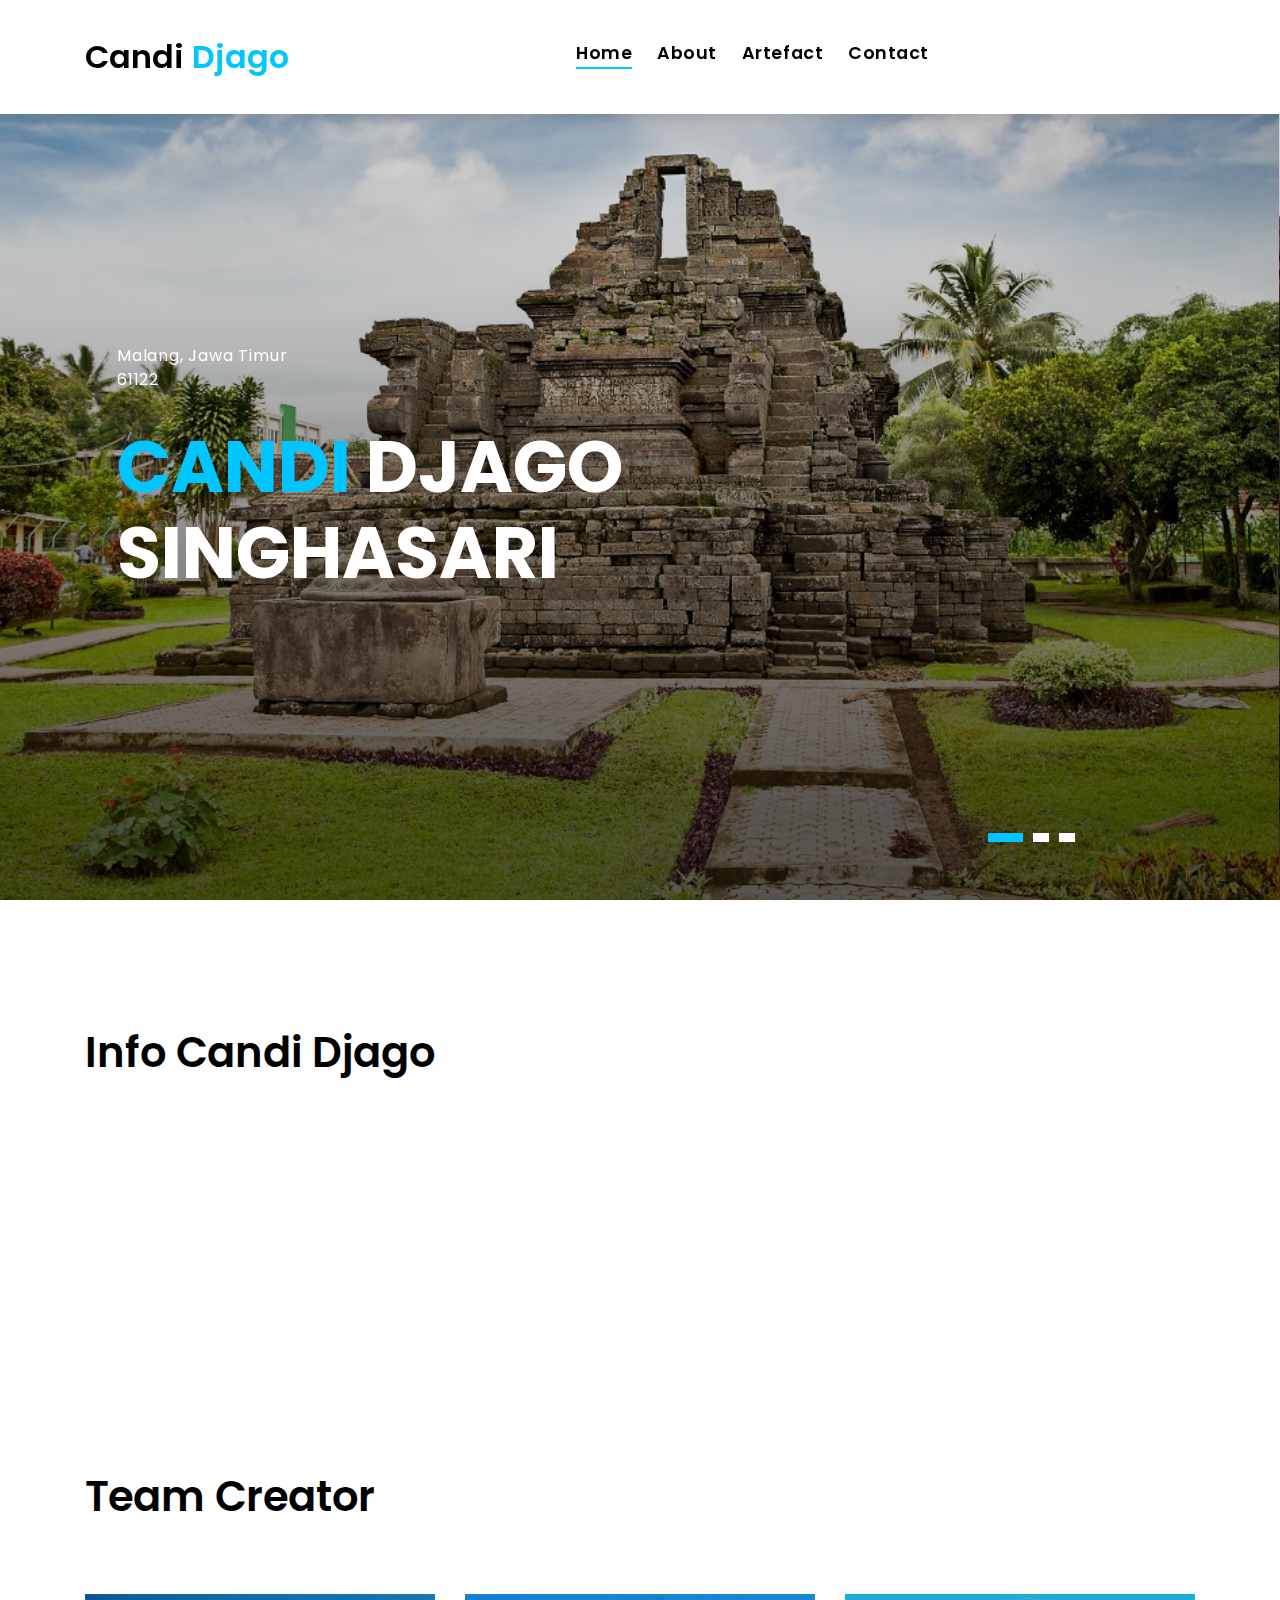
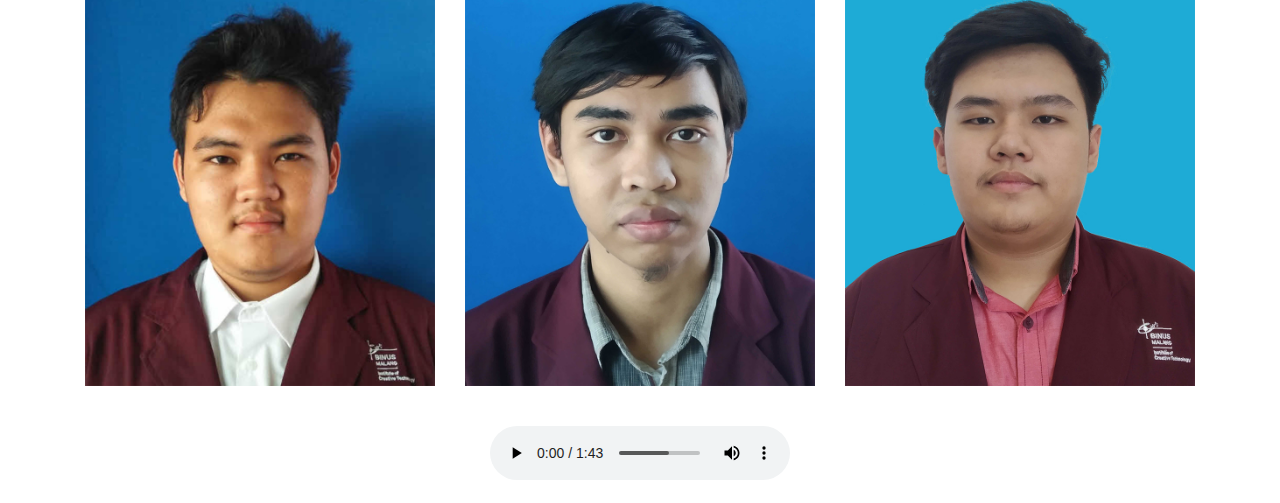
<file: index.html>
<!DOCTYPE html>
<html lang="en">
<head>
  <meta charset="utf-8">
  <title>Candi Djago</title>
  <meta content="width=device-width, initial-scale=1.0" name="viewport">
  <meta content="" name="keywords">
  <meta content="" name="description">

  <!-- Icon Candi -->
  <link href="img/icon2.png" rel="icon2">
  <link href="img/icon.png" rel="icon">

  <!-- Google Fonts -->
  <link href="https://fonts.googleapis.com/css?family=Poppins:300,400,500,600,700" rel="stylesheet">

  <!-- Bootstrap CSS File -->
  <link href="lib/bootstrap/css/bootstrap.min.css" rel="stylesheet">

  <!-- Libraries CSS Files -->
  <link href="lib/font-awesome/css/font-awesome.min.css" rel="stylesheet">
  <link href="lib/animate/animate.min.css" rel="stylesheet">
  <link href="lib/ionicons/css/ionicons.min.css" rel="stylesheet">
  <link href="lib/owlcarousel/assets/owl.carousel.min.css" rel="stylesheet">

  <!-- Efek CSS -->
  <link href="css/style.css" rel="stylesheet">
</head>

<body>

  <div class="click-closed"></div>

  <!--/ Menu /-->
  <nav class="navbar navbar-default navbar-trans navbar-expand-lg fixed-top">
    <div class="container">
      <button class="navbar-toggler collapsed" type="button" data-toggle="collapse" data-target="#navbarDefault"
        aria-controls="navbarDefault" aria-expanded="false" aria-label="Toggle navigation">
        <span></span>
        <span></span>
        <span></span>
      </button>
      <a class="navbar-brand text-brand" href="index.html">Candi<span class="color-b"> Djago</span></a>
      <div class="navbar-collapse collapse justify-content-center" id="navbarDefault">
        <ul class="navbar-nav">
          <li class="nav-item">
            <a class="nav-link active" href="index.html">Home</a>
          </li>
          <li class="nav-item">
            <a class="nav-link" href="about.html">About</a>
          </li>
          <li class="nav-item">
            <a class="nav-link" href="artefact.html">Artefact</a>
          </li>
          <li class="nav-item">
            <a class="nav-link" href="contact.html">Contact</a>
          </li>
        </ul>
      </div>
    </div>
  </nav>
  <!--/ Menu /-->

  <!--/ Home /-->
  <div class="intro intro-carousel">
    <div id="carousel" class="owl-carousel owl-theme">
      <div class="carousel-item-a intro-item bg-image" style="background-image: url(img/djago.jpg)">
        <div class="overlay overlay-a"></div>
        <div class="intro-content display-table">
          <div class="table-cell">
            <div class="container">
              <div class="row">
                <div class="col-lg-8">
                  <div class="intro-body">
                    <p class="intro-title-top">Malang, Jawa Timur
                      <br> 61122</p>
                    <h1 class="intro-title mb-4">
                      <span class="color-b"> Candi</span> Djago
                      <br> Singhasari</h1>
                    </p>
                  </div>
                </div>
              </div>
            </div>
          </div>
        </div>
      </div>
      <div class="carousel-item-a intro-item bg-image" style="background-image: url(img/jago1.jpg)">
        <div class="overlay overlay-a"></div>
        <div class="intro-content display-table">
          <div class="table-cell">
            <div class="container">
              <div class="row">
                <div class="col-lg-8">
                  <div class="intro-body">
                    <p class="intro-title-top">Malang, Jawa Timur
                      <br> 61122</p>
                    <h1 class="intro-title mb-4">
                      <span class="color-b">Candi </span> Djago
                      <br> Singhasari</h1>
                  </div>
                </div>
              </div>
            </div>
          </div>
        </div>
      </div>
      <div class="carousel-item-a intro-item bg-image" style="background-image: url(img/jago2.jpg)">
        <div class="overlay overlay-a"></div>
        <div class="intro-content display-table">
          <div class="table-cell">
            <div class="container">
              <div class="row">
                <div class="col-lg-8">
                  <div class="intro-body">
                    <p class="intro-title-top">Malang, Jawa Timur
                      <br> 61122</p>
                    <h1 class="intro-title mb-4">
                      <span class="color-b">candi </span> djago
                      <br> Singhasari</h1>
                  </div>
                </div>
              </div>
            </div>
          </div>
        </div>
      </div>
    </div>
  </div>
  <!--/ Home /-->

  <!--/ Info /-->
  <section class="section-services section-t8">
    <div class="container">
      <div class="row">
        <div class="col-md-12">
          <div class="title-wrap d-flex justify-content-between">
            <div class="title-box">
              <h2 class="title-a">Info Candi Djago</h2>
              
            </div>
          </div>
        </div>
      </div>
      <div class="row">
        <div class="col-md-4">
          <div class="card-box-c foo">
            <div class="card-header-c d-flex">
              <div class="card-box-ico">
                <span class="fa fa-clock-o"></span>
              </div>
              <div class="card-title-c align-self-center">
                <h2 class="title-c">Jam Buka</h2>
              </div>
            </div>
            <div class="card-body-c">
              <p class="content-c">
                Buka dari jam 10.00 - 17.00 WIB.
              </p>
            </div>
            <div class="card-footer-c">
            </div>
          </div>
        </div>
        <div class="col-md-4">
          <div class="card-box-c foo">
            <div class="card-header-c d-flex">
              <div class="card-box-ico">
                <span class="fa fa-usd"></span>
              </div>
              <div class="card-title-c align-self-center">
                <h2 class="title-c">Tiket Masuk</h2>
              </div>
            </div>
            <div class="card-body-c">
              <p class="content-c">
                Harga tiket masuk sekitar 10.000,-/orang
              </p>
            </div>
            <div class="card-footer-c">
            </div>
          </div>
        </div>
        <div class="col-md-4">
          <div class="card-box-c foo">
            <div class="card-header-c d-flex">
              <div class="card-box-ico">
                <span class="fa fa-map-o"></span>
              </div>
              <div class="card-title-c align-self-center">
                <h2 class="title-c" ><a href="contact.html">Lokasi</h2></a>
              </div>
            </div>
            <div class="card-body-c">
              <p class="content-c">
                 Silahkan klik "Lokasi", untuk mengetahui Lokasi Candi Djago secara akurat.
              </p>
            </div>
            <div class="card-footer-c">
            </div>
          </div>
        </div>
      </div>
    </div>
  </section>
  <!--/ Info /-->

  <!--/ Kelompok /-->
  <section class="section-agents section-t8">
    <div class="container">
      <div class="row">
        <div class="col-md-12">
          <div class="title-wrap d-flex justify-content-between">
            <div class="title-box">
              <h2 class="title-a">Team Creator</h2>
            </div>
          </div>
        </div>
      </div>
      <div class="row">
        <div class="col-md-4">
          <div class="card-box-d">
            <div class="card-img-d">
              <img src="img/joshua.jpg" alt="" class="img-d img-fluid">
            </div>
            <div class="card-overlay card-overlay-hover">
              <div class="card-header-d">
                <div class="card-title-d align-self-center">
                  <h3 class="title-d">
                    <a class="link-two">Joshua Sabas
                      <br> Nirwana</a>
                  </h3>
                </div>
              </div>
              <div class="card-body-d">
                <p class="content-d color-text-a">
                  Omae wa mou shinjiru... NANI!!??.
                </p>
                <div class="info-agents color-a">
                  <p>
                    <strong>Phone: </strong> +6282331049804</p>
                  <p>
                    <strong>Email: </strong> joshua.nirwana@binus.ac.id</p>
                </div>
              </div>
              <div class="card-footer-d">
                <div class="socials-footer d-flex justify-content-center">
                  <ul class="list-inline">
                    <li class="list-inline-item">
                      <a href="https://www.instagram.com/oshua_zeeoon/?hl=id" class="link-one">
                        <i class="fa fa-instagram" aria-hidden="true"></i>
                      </a>
                    </li>
                  </ul>
                </div>
              </div>
            </div>
          </div>
        </div>
        <div class="col-md-4">
          <div class="card-box-d">
            <div class="card-img-d">
              <img src="img/wibrian.jpg" alt="" class="img-d img-fluid">
            </div>
            <div class="card-overlay card-overlay-hover">
              <div class="card-header-d">
                <div class="card-title-d align-self-center">
                  <h3 class="title-d">
                    <a class="link-two">Wibrian Alfathan
                      <br> </a>
                  </h3>
                </div>
              </div>
              <div class="card-body-d">
                <p class="content-d color-text-a">
                  Jadi Wibu Sejak 2K13.
                </p>
                <div class="info-agents color-a">
                  <p>
                    <strong>Phone: </strong> +6282291995553</p>
                  <p>
                    <strong>Email: </strong> wibrian.alfathan@binus.ac.id</p>
                </div>
              </div>
              <div class="card-footer-d">
                <div class="socials-footer d-flex justify-content-center">
                  <ul class="list-inline">
                    <li class="list-inline-item">
                      <a href="https://www.instagram.com/wibrian/" class="link-one">
                        <i class="fa fa-instagram" aria-hidden="true"></i>
                      </a>
                    </li>
                  </ul>
                </div>
              </div>
            </div>
          </div>
        </div>
        <div class="col-md-4">
          <div class="card-box-d">
            <div class="card-img-d">
              <img src="img/erlan.jpg" alt="" class="img-d img-fluid">
            </div>
            <div class="card-overlay card-overlay-hover">
              <div class="card-header-d">
                <div class="card-title-d align-self-center">
                  <h3 class="title-d">
                    <a class="link-two">Erlan Loanel
                      <br> </a>
                  </h3>
                </div>
              </div>
              <div class="card-body-d">
                <p class="content-d color-text-a">
                  Calm aja...
                </p>
                <div class="info-agents color-a">
                  <p>
                    <strong>Phone: </strong> +6282299214745</p>
                  <p>
                    <strong>Email: </strong> erlan.loanel@binus.ac.id</p>
                </div>
              </div>
              <div class="card-footer-d">
                <div class="socials-footer d-flex justify-content-center">
                  <ul class="list-inline">
                    <li class="list-inline-item">
                      <a href="https://www.instagram.com/eloanel14/?hl=id" class="link-one">
                        <i class="fa fa-instagram" aria-hidden="true"></i>
                      </a>
                    </li>
                  </ul>
                </div>
              </div>
            </div>
          </div>
        </div>
      </div>
    </div>
    <p style="color: white; text-align: center;" >
      <br><center><audio src="song/Home.mp3" controls autoplay loop ></audio></center>
    </p>
  </section>
  <!--/ Kelompok /-->

  <a href="#" class="back-to-top"><i class="fa fa-chevron-up"></i></a>
  <div id="preloader"></div>

  <!-- JavaScript Libraries -->
  <script src="lib/jquery/jquery.min.js"></script>
  <script src="lib/jquery/jquery-migrate.min.js"></script>
  <script src="lib/popper/popper.min.js"></script>
  <script src="lib/bootstrap/js/bootstrap.min.js"></script>
  <script src="lib/easing/easing.min.js"></script>
  <script src="lib/owlcarousel/owl.carousel.min.js"></script>
  <script src="lib/scrollreveal/scrollreveal.min.js"></script>
  <!-- Contact Form JavaScript File -->
  <script src="contactform/contactform.js"></script>

  <!-- Template Main Javascript File -->
  <script src="js/main.js"></script>

</body>
</html>
</file>
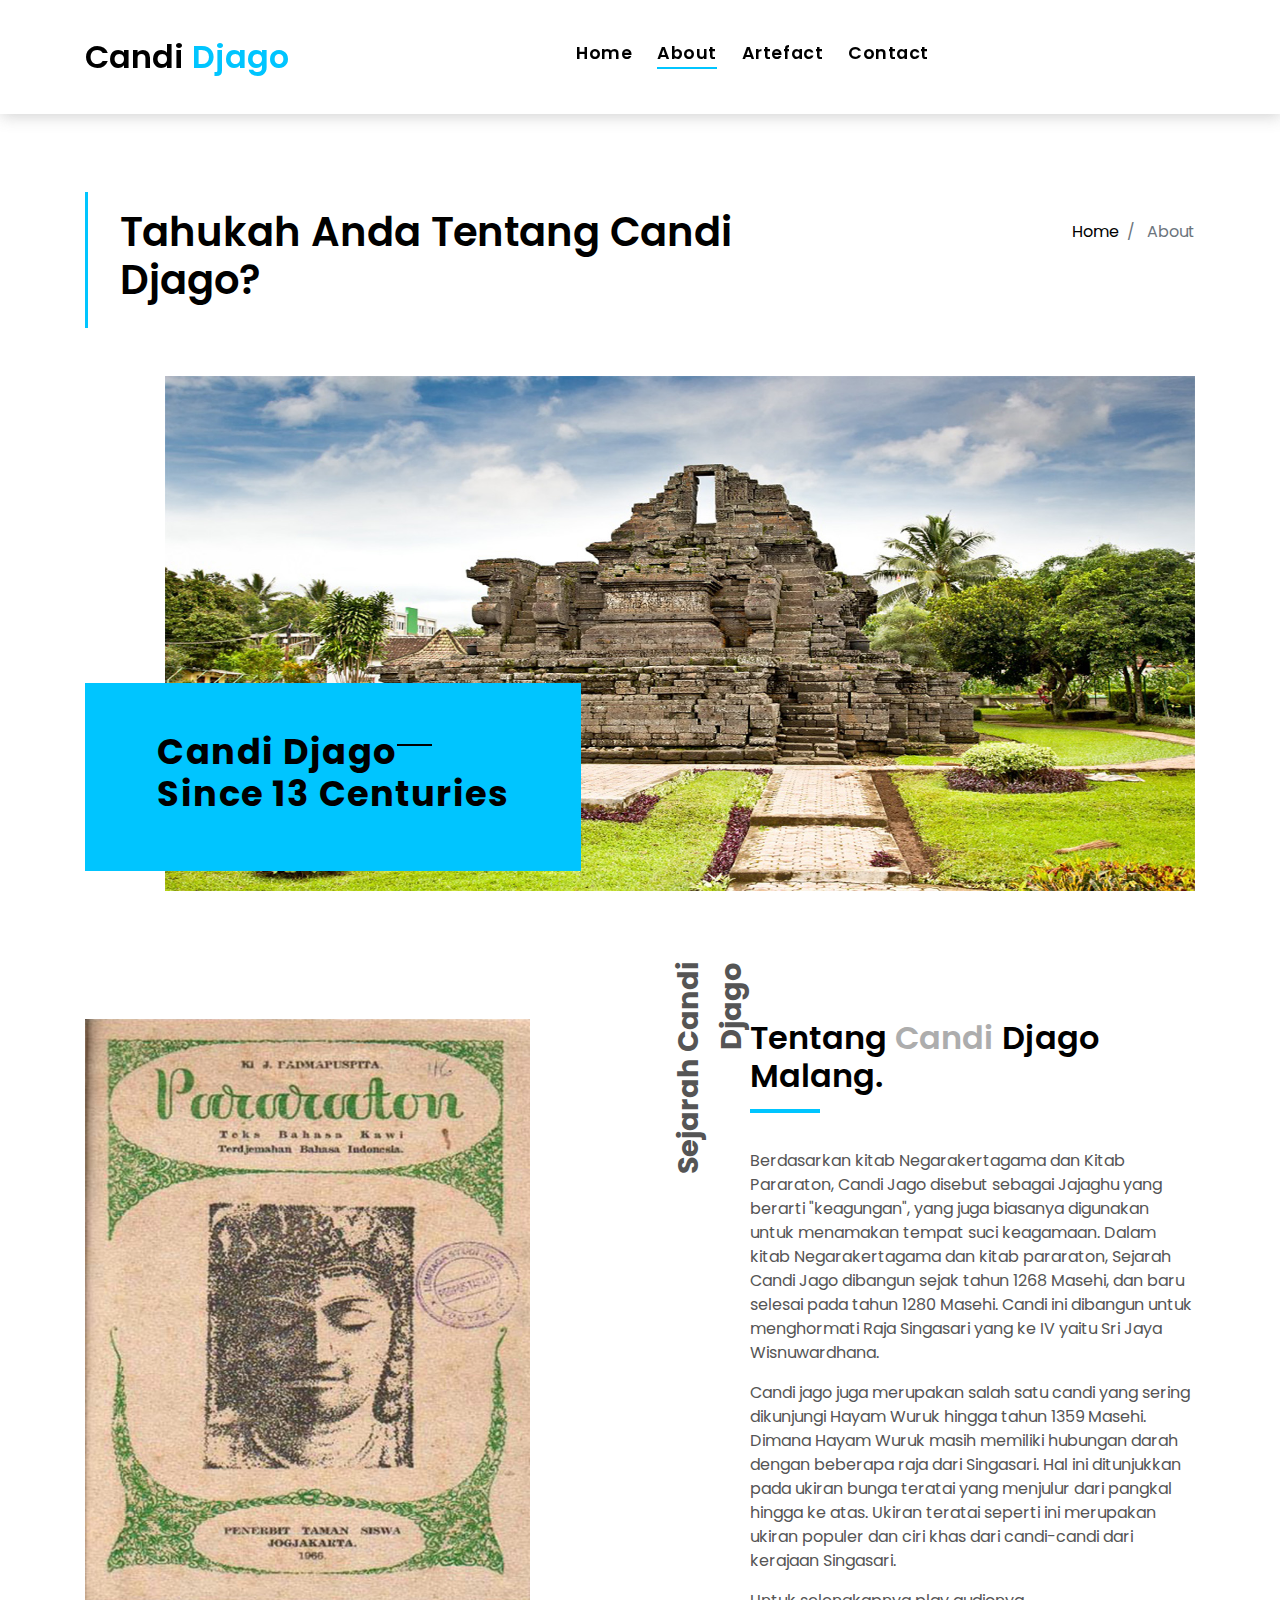
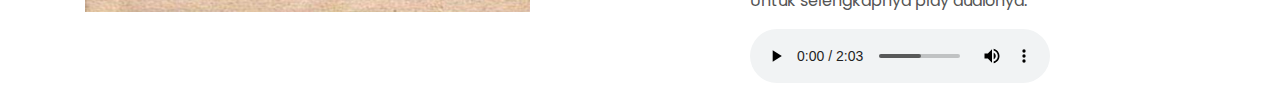
<file: about.html>
<!DOCTYPE html>
<html lang="en">
<head>
  <meta charset="utf-8">
  <title>Candi Djago</title>
  <meta content="width=device-width, initial-scale=1.0" name="viewport">
  <meta content="" name="keywords">
  <meta content="" name="description">

  <!-- Icon Candi -->
  <link href="img/icon2.png" rel="icon2">
  <link href="img/icon.png" rel="icon">

  <!-- Google Fonts -->
  <link href="https://fonts.googleapis.com/css?family=Poppins:300,400,500,600,700" rel="stylesheet">

  <!-- Bootstrap CSS File -->
  <link href="lib/bootstrap/css/bootstrap.min.css" rel="stylesheet">

  <!-- Libraries CSS Files -->
  <link href="lib/font-awesome/css/font-awesome.min.css" rel="stylesheet">
  <link href="lib/animate/animate.min.css" rel="stylesheet">
  <link href="lib/ionicons/css/ionicons.min.css" rel="stylesheet">
  <link href="lib/owlcarousel/assets/owl.carousel.min.css" rel="stylesheet">

  <!-- Efek CSS -->
  <link href="css/style.css" rel="stylesheet">
</head>

<body>

  <div class="click-closed"></div>

  <!--/ Menu /-->
  <nav class="navbar navbar-default navbar-trans navbar-expand-lg fixed-top">
    <div class="container">
      <button class="navbar-toggler collapsed" type="button" data-toggle="collapse" data-target="#navbarDefault"
        aria-controls="navbarDefault" aria-expanded="false" aria-label="Toggle navigation">
        <span></span>
        <span></span>
        <span></span>
      </button>
      <a class="navbar-brand text-brand" href="index.html">Candi<span class="color-b"> Djago</span></a>
      <div class="navbar-collapse collapse justify-content-center" id="navbarDefault">
        <ul class="navbar-nav">
          <li class="nav-item">
            <a class="nav-link" href="index.html">Home</a>
          </li>
          <li class="nav-item">
            <a class="nav-link active" href="about.html">About</a>
          </li>
          <li class="nav-item">
            <a class="nav-link" href="artefact.html">Artefact</a>
          </li>
          <li class="nav-item">
            <a class="nav-link" href="contact.html">Contact</a>
          </li>
        </ul>
      </div>


    </div>
  </nav>
  <!--/ Menu /-->

  <!--/ Judul /-->
  <section class="intro-single">
    <div class="container">
      <div class="row">
        <div class="col-md-12 col-lg-8">
          <div class="title-single-box">
            <h1 class="title-single">Tahukah Anda Tentang Candi Djago?</h1>
          </div>
        </div>
        <div class="col-md-12 col-lg-4">
          <nav aria-label="breadcrumb" class="breadcrumb-box d-flex justify-content-lg-end">
            <ol class="breadcrumb">
              <li class="breadcrumb-item">
                <a href="#">Home</a>
              </li>
              <li class="breadcrumb-item active" aria-current="page">
                About
              </li>
            </ol>
          </nav>
        </div>
      </div>
    </div>
  </section>
  <!--/ Judul /-->

  <!--/ About /-->
  <section class="section-about">
    <div class="container">
      <div class="row">
        <div class="col-sm-12">
          <div class="about-img-box">
            <img src="img/cdjago.jpg" alt="" class="img-fluid">
          </div>
          <div class="sinse-box">
            <h3 class="sinse-title">Candi Djago
              <span></span>
              <br> Since 13 Centuries</h3>
          </div>
        </div>
        <div class="col-md-12 section-t8">
          <div class="row">
            <div class="col-md-6 col-lg-5">
              <img src="img/parara.jpg" alt="" class="img-fluid">
            </div>
            <div class="col-lg-2  d-none d-lg-block">
              <div class="title-vertical d-flex justify-content-start">
                <span>Sejarah Candi Djago</span>
              </div>
            </div>
            <div class="col-md-6 col-lg-5 section-md-t3">
              <div class="title-box-d">
                <h3 class="title-d">Tentang
                  <span class="color-d">Candi</span> Djago
                  <br> Malang.</h3>
              </div>
              <p class="color-text-a">
                Berdasarkan kitab Negarakertagama dan Kitab Pararaton, Candi Jago disebut sebagai Jajaghu yang berarti "keagungan", yang juga biasanya digunakan untuk menamakan tempat suci keagamaan. Dalam kitab Negarakertagama dan kitab pararaton, Sejarah Candi Jago dibangun sejak tahun 1268 Masehi, dan baru selesai pada tahun 1280 Masehi. Candi ini dibangun untuk menghormati Raja Singasari yang ke IV yaitu Sri Jaya Wisnuwardhana.
              </p>
              <p class="color-text-a">
                Candi jago juga merupakan salah satu candi yang sering dikunjungi Hayam Wuruk hingga tahun 1359 Masehi. Dimana Hayam Wuruk masih memiliki hubungan darah dengan beberapa raja dari Singasari. Hal ini ditunjukkan pada ukiran bunga teratai yang menjulur dari pangkal hingga ke atas. Ukiran teratai seperti ini merupakan ukiran populer dan ciri khas dari candi-candi dari kerajaan Singasari. 
              </p>
              <p>
                Untuk selengkapnya play audionya.
              </p>
              <p>
                <audio src="song/sejarah candi jago.mp3" controls loop ></audio>
              </p>
            </div>
          </div>
        </div>
      </div>
    </div>
  </section>
  <!--/ About /-->

  <a href="#" class="back-to-top"><i class="fa fa-chevron-up"></i></a>
  <div id="preloader"></div>

  <!-- JavaScript Libraries -->
  <script src="lib/jquery/jquery.min.js"></script>
  <script src="lib/jquery/jquery-migrate.min.js"></script>
  <script src="lib/popper/popper.min.js"></script>
  <script src="lib/bootstrap/js/bootstrap.min.js"></script>
  <script src="lib/easing/easing.min.js"></script>
  <script src="lib/owlcarousel/owl.carousel.min.js"></script>
  <script src="lib/scrollreveal/scrollreveal.min.js"></script>
  <!-- Contact Form JavaScript File -->
  <script src="contactform/contactform.js"></script>

  <!-- Template Main Javascript File -->
  <script src="js/main.js"></script>

</body>
</html>
</file>
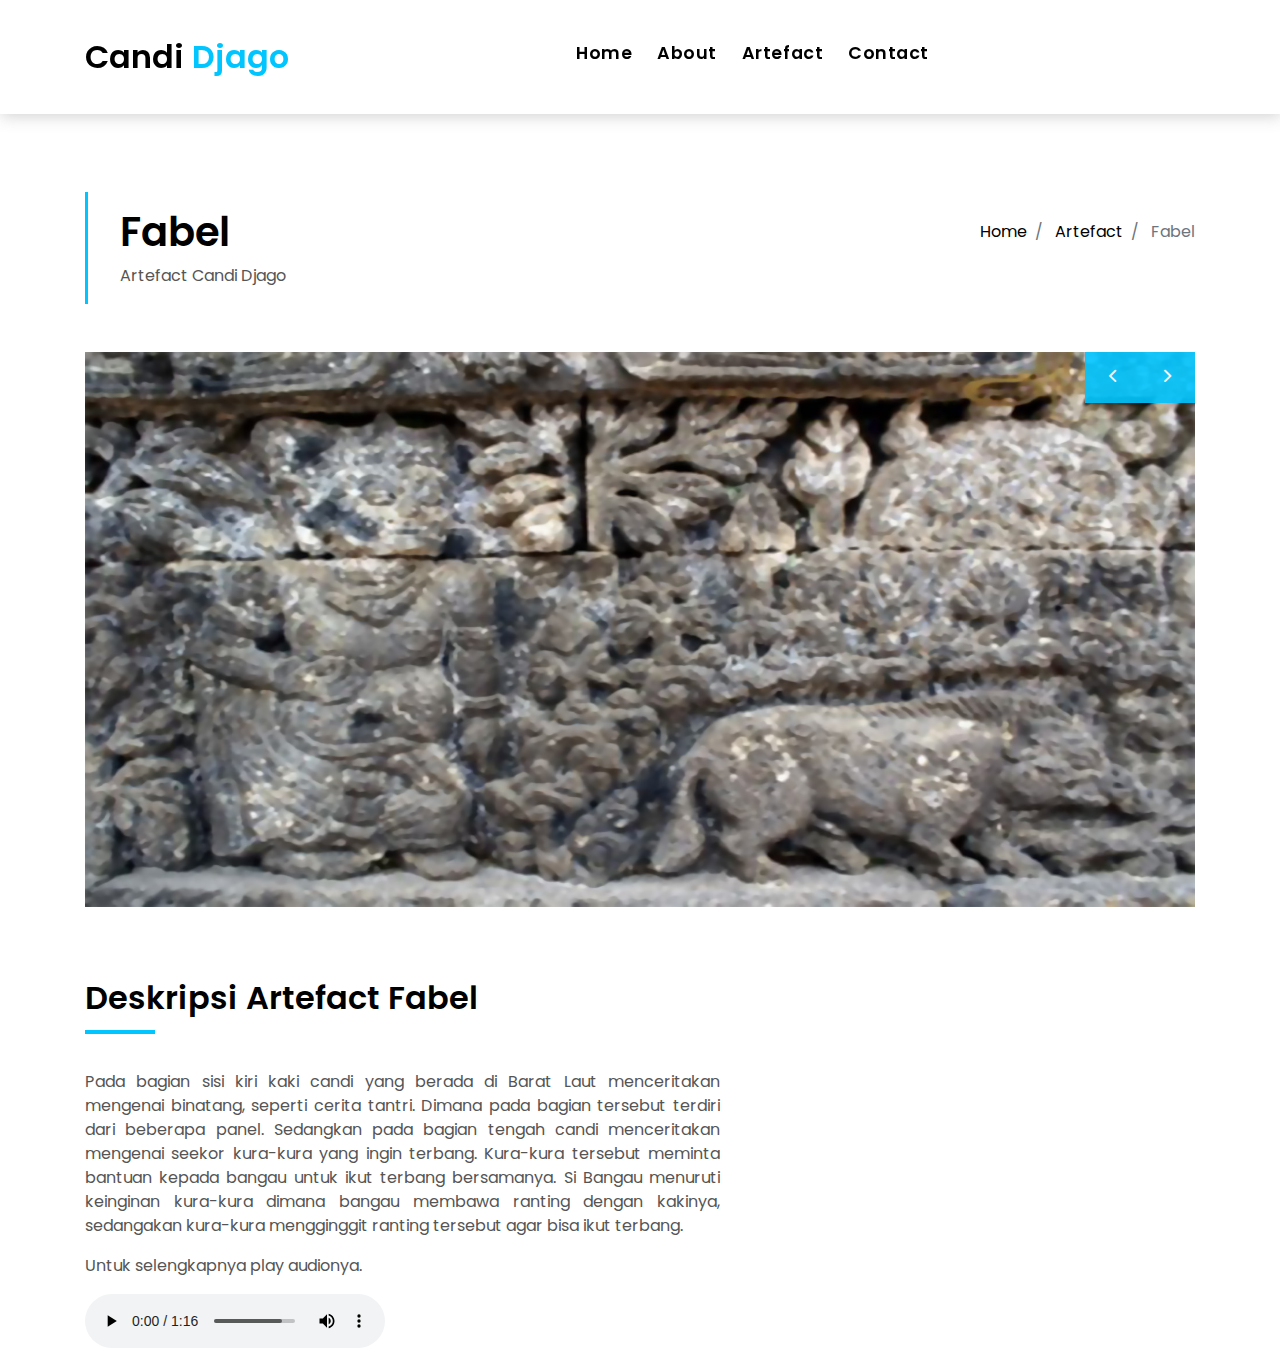
<file: artefact-1.html>
<!DOCTYPE html>
<html lang="en">
<head>
  <meta charset="utf-8">
  <title>Candi Djago</title>
  <meta content="width=device-width, initial-scale=1.0" name="viewport">
  <meta content="" name="keywords">
  <meta content="" name="description">

  <!-- Icon Candi -->
  <link href="img/icon2.png" rel="icon2">
  <link href="img/icon.png" rel="icon">

  <!-- Google Fonts -->
  <link href="https://fonts.googleapis.com/css?family=Poppins:300,400,500,600,700" rel="stylesheet">

  <!-- Bootstrap CSS File -->
  <link href="lib/bootstrap/css/bootstrap.min.css" rel="stylesheet">

  <!-- Libraries CSS Files -->
  <link href="lib/font-awesome/css/font-awesome.min.css" rel="stylesheet">
  <link href="lib/animate/animate.min.css" rel="stylesheet">
  <link href="lib/ionicons/css/ionicons.min.css" rel="stylesheet">
  <link href="lib/owlcarousel/assets/owl.carousel.min.css" rel="stylesheet">

  <!-- Efek CSS -->
  <link href="css/style.css" rel="stylesheet">
</head>

<body>

  <div class="click-closed"></div>

  <!--/ Menu /-->
  <nav class="navbar navbar-default navbar-trans navbar-expand-lg fixed-top">
    <div class="container">
      <button class="navbar-toggler collapsed" type="button" data-toggle="collapse" data-target="#navbarDefault"
        aria-controls="navbarDefault" aria-expanded="false" aria-label="Toggle navigation">
        <span></span>
        <span></span>
        <span></span>
      </button>
      <a class="navbar-brand text-brand" href="index.html">Candi<span class="color-b"> Djago</span></a>
      <div class="navbar-collapse collapse justify-content-center" id="navbarDefault">
        <ul class="navbar-nav">
          <li class="nav-item">
            <a class="nav-link" href="index.html">Home</a>
          </li>
          <li class="nav-item">
            <a class="nav-link" href="about.html">About</a>
          </li>
          <li class="nav-item">
            <a class="nav-link" href="artefact.html">Artefact</a>
          </li>
          <li class="nav-item">
            <a class="nav-link" href="contact.html">Contact</a>
          </li>
        </ul>
      </div>
    </div>
  </nav>
  <!--/ Menu /-->

  <!--/ Judul /-->
  <section class="intro-single">
    <div class="container">
      <div class="row">
        <div class="col-md-12 col-lg-8">
          <div class="title-single-box">
            <h1 class="title-single">Fabel</h1>
            <span class="color-text-a">Artefact Candi Djago</span>
          </div>
        </div>
        <div class="col-md-12 col-lg-4">
          <nav aria-label="breadcrumb" class="breadcrumb-box d-flex justify-content-lg-end">
            <ol class="breadcrumb">
              <li class="breadcrumb-item">
                <a href="index.html">Home</a>
              </li>
              <li class="breadcrumb-item">
                <a href="artefact.html">Artefact</a>
              </li>
              <li class="breadcrumb-item active" aria-current="page">
                Fabel
              </li>
            </ol>
          </nav>
        </div>
      </div>
    </div>
  </section>
  <!--/ Judul /-->

  <!--/ Deskripsi /-->
  <section class="property-single nav-arrow-b">
    <div class="container">
      <div class="row">
        <div class="col-sm-12">
          <div id="property-single-carousel" class="owl-carousel owl-arrow gallery-property">
            <div class="carousel-item-b">
              <img src="img/fabel2.jpg" alt="">
            </div>
            <div class="carousel-item-b">
              <img src="img/fabel2.jpg" alt="">
            </div>
            <div class="carousel-item-b">
              <img src="img/fabel2.jpg" alt="">
            </div>
          </div>
          <div class="row justify-content-between">
            <div class="col-md-7 col-lg-7 section-md-t3">
              <div class="row">
                <div class="col-sm-12">
                  <div class="title-box-d">
                    <h3 class="title-d">Deskripsi Artefact Fabel</h3>
                  </div>
                </div>
              </div>
              <div class="property-description">
                <p class="description color-text-a" style="text-align: justify">
                  Pada bagian sisi kiri kaki candi yang berada di Barat Laut menceritakan mengenai binatang, seperti cerita tantri. Dimana pada bagian tersebut terdiri dari beberapa panel. Sedangkan pada bagian tengah candi menceritakan mengenai seekor kura-kura yang ingin terbang. Kura-kura tersebut meminta bantuan kepada bangau untuk ikut terbang bersamanya. Si Bangau menuruti keinginan kura-kura dimana bangau membawa ranting dengan kakinya, sedangakan kura-kura mengginggit ranting tersebut agar bisa ikut terbang.
                </p>
                <p>
                  Untuk selengkapnya play audionya.
                </p>
                <p>
                  <audio src="song/fabel.mp3" controls loop ></audio>
                </p>
              </div>
            </div>
          </div>
        </div>
      </div>
    </div>
  </section>
  <!--/ Deskripsi /-->

  <a href="#" class="back-to-top"><i class="fa fa-chevron-up"></i></a>
  <div id="preloader"></div>

  <!-- JavaScript Libraries -->
  <script src="lib/jquery/jquery.min.js"></script>
  <script src="lib/jquery/jquery-migrate.min.js"></script>
  <script src="lib/popper/popper.min.js"></script>
  <script src="lib/bootstrap/js/bootstrap.min.js"></script>
  <script src="lib/easing/easing.min.js"></script>
  <script src="lib/owlcarousel/owl.carousel.min.js"></script>
  <script src="lib/scrollreveal/scrollreveal.min.js"></script>
  <!-- Contact Form JavaScript File -->
  <script src="contactform/contactform.js"></script>

  <!-- Template Main Javascript File -->
  <script src="js/main.js"></script>

</body>
</html>
</file>
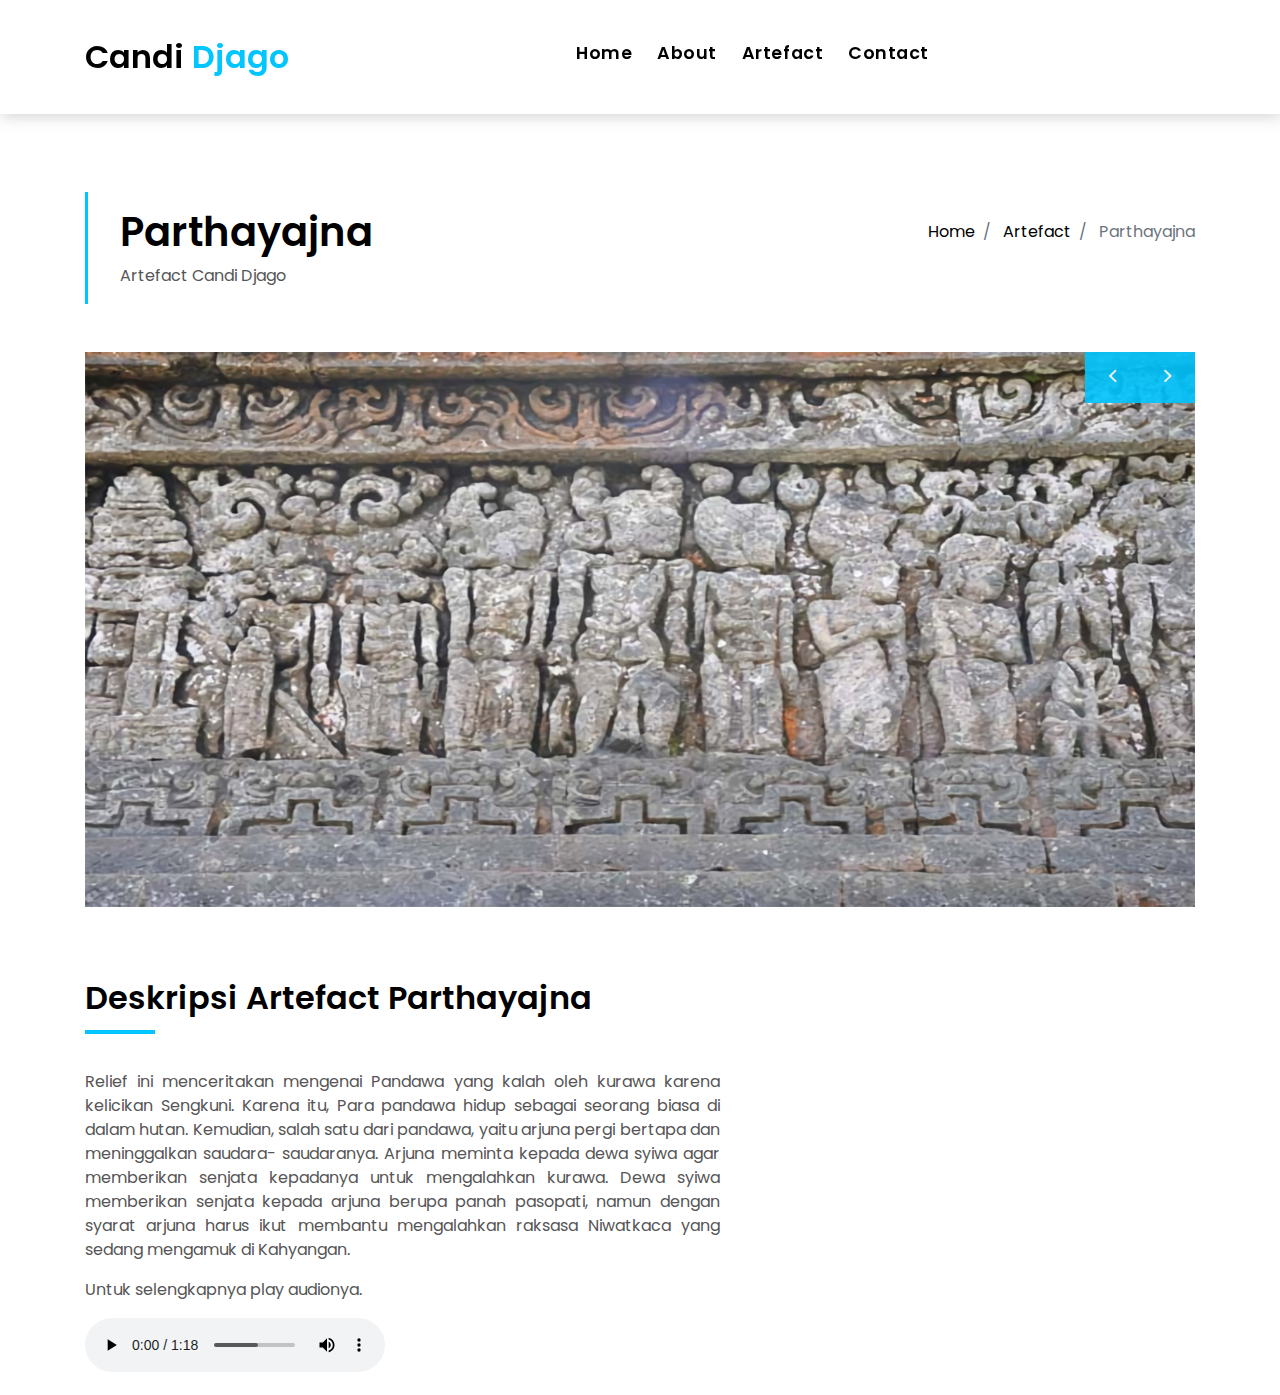
<file: artefact-2.html>
<!DOCTYPE html>
<html lang="en">
<head>
  <meta charset="utf-8">
  <title>Candi Djago</title>
  <meta content="width=device-width, initial-scale=1.0" name="viewport">
  <meta content="" name="keywords">
  <meta content="" name="description">

  <!-- Icon Candi -->
  <link href="img/icon2.png" rel="icon2">
  <link href="img/icon.png" rel="icon">

  <!-- Google Fonts -->
  <link href="https://fonts.googleapis.com/css?family=Poppins:300,400,500,600,700" rel="stylesheet">

  <!-- Bootstrap CSS File -->
  <link href="lib/bootstrap/css/bootstrap.min.css" rel="stylesheet">

  <!-- Libraries CSS Files -->
  <link href="lib/font-awesome/css/font-awesome.min.css" rel="stylesheet">
  <link href="lib/animate/animate.min.css" rel="stylesheet">
  <link href="lib/ionicons/css/ionicons.min.css" rel="stylesheet">
  <link href="lib/owlcarousel/assets/owl.carousel.min.css" rel="stylesheet">

 <!-- Efek CSS -->
  <link href="css/style.css" rel="stylesheet">
</head>

<body>

  <div class="click-closed"></div>

  <!--/ Menu /-->
  <nav class="navbar navbar-default navbar-trans navbar-expand-lg fixed-top">
    <div class="container">
      <button class="navbar-toggler collapsed" type="button" data-toggle="collapse" data-target="#navbarDefault"
        aria-controls="navbarDefault" aria-expanded="false" aria-label="Toggle navigation">
        <span></span>
        <span></span>
        <span></span>
      </button>
      <a class="navbar-brand text-brand" href="index.html">Candi<span class="color-b"> Djago</span></a>
      <div class="navbar-collapse collapse justify-content-center" id="navbarDefault">
        <ul class="navbar-nav">
          <li class="nav-item">
            <a class="nav-link" href="index.html">Home</a>
          </li>
          <li class="nav-item">
            <a class="nav-link" href="about.html">About</a>
          </li>
          <li class="nav-item">
            <a class="nav-link" href="artefact.html">Artefact</a>
          </li>
          <li class="nav-item">
            <a class="nav-link" href="contact.html">Contact</a>
          </li>
        </ul>
      </div>
    </div>
  </nav>
  <!--/ Menu /-->

  <!--/ Judul /-->
  <section class="intro-single">
    <div class="container">
      <div class="row">
        <div class="col-md-12 col-lg-8">
          <div class="title-single-box">
            <h1 class="title-single">Parthayajna</h1>
            <span class="color-text-a">Artefact Candi Djago</span>
          </div>
        </div>
        <div class="col-md-12 col-lg-4">
          <nav aria-label="breadcrumb" class="breadcrumb-box d-flex justify-content-lg-end">
            <ol class="breadcrumb">
              <li class="breadcrumb-item">
                <a href="index.html">Home</a>
              </li>
              <li class="breadcrumb-item">
                <a href="artefact.html">Artefact</a>
              </li>
              <li class="breadcrumb-item active" aria-current="page">
                Parthayajna
              </li>
            </ol>
          </nav>
        </div>
      </div>
    </div>
  </section>
  <!--/ Judul /-->

  <!--/ Deskripsi /-->
  <section class="property-single nav-arrow-b">
    <div class="container">
      <div class="row">
        <div class="col-sm-12">
          <div id="property-single-carousel" class="owl-carousel owl-arrow gallery-property">
            <div class="carousel-item-b">
              <img src="img/parta2.jpg" alt="">
            </div>
            <div class="carousel-item-b">
              <img src="img/parta2.jpg" alt="">
            </div>
            <div class="carousel-item-b">
              <img src="img/parta2.jpg" alt="">
            </div>
          </div>
          <div class="row justify-content-between">
            <div class="col-md-7 col-lg-7 section-md-t3">
              <div class="row">
                <div class="col-sm-12">
                  <div class="title-box-d">
                    <h3 class="title-d">Deskripsi Artefact Parthayajna</h3>
                  </div>
                </div>
              </div>
              <div class="property-description">
                <p class="description color-text-a" style="text-align: justify;">
                  Relief ini menceritakan mengenai Pandawa yang kalah oleh kurawa karena kelicikan Sengkuni. Karena itu, Para pandawa hidup sebagai seorang biasa di dalam hutan. Kemudian, salah satu dari pandawa, yaitu arjuna pergi bertapa dan meninggalkan saudara- saudaranya. Arjuna meminta kepada dewa syiwa agar memberikan senjata kepadanya untuk mengalahkan kurawa. Dewa syiwa memberikan senjata kepada arjuna berupa panah pasopati, namun dengan syarat arjuna harus ikut membantu mengalahkan raksasa Niwatkaca yang sedang mengamuk di Kahyangan.
                </p>
                <p>
                  Untuk selengkapnya play audionya.
                </p>
                <p>
                  <audio src="song/parthayajna.mp3" controls loop ></audio>
                </p>
              </div>
            </div>
          </div>
        </div>
      </div>
    </div>
  </section>
  <!--/ Deskripsi /-->


  <a href="#" class="back-to-top"><i class="fa fa-chevron-up"></i></a>
  <div id="preloader"></div>

  <!-- JavaScript Libraries -->
  <script src="lib/jquery/jquery.min.js"></script>
  <script src="lib/jquery/jquery-migrate.min.js"></script>
  <script src="lib/popper/popper.min.js"></script>
  <script src="lib/bootstrap/js/bootstrap.min.js"></script>
  <script src="lib/easing/easing.min.js"></script>
  <script src="lib/owlcarousel/owl.carousel.min.js"></script>
  <script src="lib/scrollreveal/scrollreveal.min.js"></script>
  <!-- Contact Form JavaScript File -->
  <script src="contactform/contactform.js"></script>

  <!-- Template Main Javascript File -->
  <script src="js/main.js"></script>

</body>
</html>
</file>
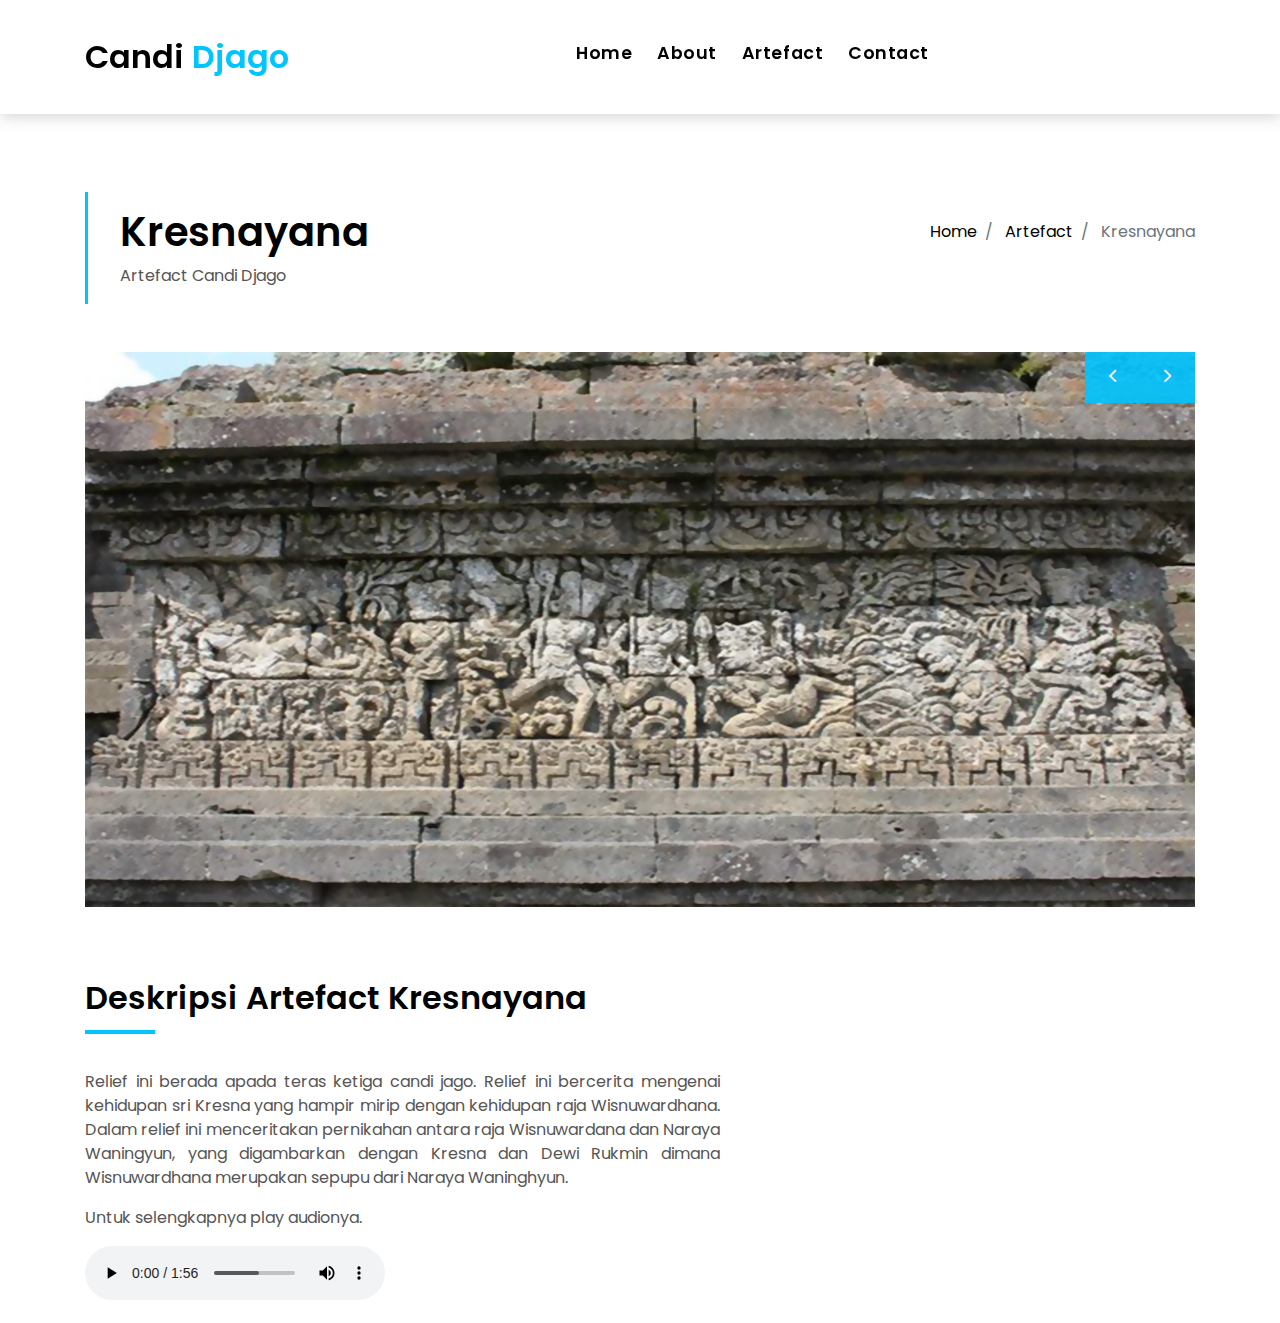
<file: artefact-3.html>
<!DOCTYPE html>
<html lang="en">
<head>
  <meta charset="utf-8">
  <title>Candi Djago</title>
  <meta content="width=device-width, initial-scale=1.0" name="viewport">
  <meta content="" name="keywords">
  <meta content="" name="description">

  <!-- Icon Candi -->
  <link href="img/icon2.png" rel="icon2">
  <link href="img/icon.png" rel="icon">

  <!-- Google Fonts -->
  <link href="https://fonts.googleapis.com/css?family=Poppins:300,400,500,600,700" rel="stylesheet">

  <!-- Bootstrap CSS File -->
  <link href="lib/bootstrap/css/bootstrap.min.css" rel="stylesheet">

  <!-- Libraries CSS Files -->
  <link href="lib/font-awesome/css/font-awesome.min.css" rel="stylesheet">
  <link href="lib/animate/animate.min.css" rel="stylesheet">
  <link href="lib/ionicons/css/ionicons.min.css" rel="stylesheet">
  <link href="lib/owlcarousel/assets/owl.carousel.min.css" rel="stylesheet">

 <!-- Efek CSS -->
  <link href="css/style.css" rel="stylesheet">
</head>

<body>

  <div class="click-closed"></div>

  <!--/ Menu /-->
  <nav class="navbar navbar-default navbar-trans navbar-expand-lg fixed-top">
    <div class="container">
      <button class="navbar-toggler collapsed" type="button" data-toggle="collapse" data-target="#navbarDefault"
        aria-controls="navbarDefault" aria-expanded="false" aria-label="Toggle navigation">
        <span></span>
        <span></span>
        <span></span>
      </button>
      <a class="navbar-brand text-brand" href="index.html">Candi<span class="color-b"> Djago</span></a>
      <div class="navbar-collapse collapse justify-content-center" id="navbarDefault">
        <ul class="navbar-nav">
          <li class="nav-item">
            <a class="nav-link" href="index.html">Home</a>
          </li>
          <li class="nav-item">
            <a class="nav-link" href="about.html">About</a>
          </li>
          <li class="nav-item">
            <a class="nav-link" href="artefact.html">Artefact</a>
          </li>
          <li class="nav-item">
            <a class="nav-link" href="contact.html">Contact</a>
          </li>
        </ul>
      </div>
    </div>
  </nav>
  <!--/ Menu /-->

  <!--/ Judul /-->
  <section class="intro-single">
    <div class="container">
      <div class="row">
        <div class="col-md-12 col-lg-8">
          <div class="title-single-box">
            <h1 class="title-single">Kresnayana</h1>
            <span class="color-text-a">Artefact Candi Djago</span>
          </div>
        </div>
        <div class="col-md-12 col-lg-4">
          <nav aria-label="breadcrumb" class="breadcrumb-box d-flex justify-content-lg-end">
            <ol class="breadcrumb">
              <li class="breadcrumb-item">
                <a href="index.html">Home</a>
              </li>
              <li class="breadcrumb-item">
                <a href="artefact.html">Artefact</a>
              </li>
              <li class="breadcrumb-item active" aria-current="page">
                Kresnayana
              </li>
            </ol>
          </nav>
        </div>
      </div>
    </div>
  </section>
  <!--/ Judul /-->

  <!--/ Deskripsi /-->
  <section class="property-single nav-arrow-b">
    <div class="container">
      <div class="row">
        <div class="col-sm-12">
          <div id="property-single-carousel" class="owl-carousel owl-arrow gallery-property">
            <div class="carousel-item-b">
              <img src="img/kresna2.jpg" alt="">
            </div>
            <div class="carousel-item-b">
              <img src="img/kresna2.jpg" alt="">
            </div>
            <div class="carousel-item-b">
              <img src="img/kresna2.jpg" alt="">
            </div>
          </div>
          <div class="row justify-content-between">
            <div class="col-md-7 col-lg-7 section-md-t3">
              <div class="row">
                <div class="col-sm-12">
                  <div class="title-box-d">
                    <h3 class="title-d">Deskripsi Artefact Kresnayana</h3>
                  </div>
                </div>
              </div>
              <div class="property-description">
                <p class="description color-text-a" style="text-align: justify;">
                  Relief ini berada apada teras ketiga candi jago. Relief ini bercerita mengenai kehidupan sri Kresna yang hampir mirip dengan kehidupan raja Wisnuwardhana. Dalam relief ini menceritakan pernikahan antara raja Wisnuwardana dan Naraya Waningyun, yang digambarkan dengan Kresna dan Dewi Rukmin dimana Wisnuwardhana merupakan sepupu dari Naraya Waninghyun.
                <p>
                  Untuk selengkapnya play audionya.
                </p>
                <p>
                  <audio src="song/Kresnayana.mp3" controls loop ></audio>
                </p>
              </div>
            </div>
          </div>
        </div>
      </div>
    </div>
  </section>
  <!--/ Deskripsi /-->

  <a href="#" class="back-to-top"><i class="fa fa-chevron-up"></i></a>
  <div id="preloader"></div>

  <!-- JavaScript Libraries -->
  <script src="lib/jquery/jquery.min.js"></script>
  <script src="lib/jquery/jquery-migrate.min.js"></script>
  <script src="lib/popper/popper.min.js"></script>
  <script src="lib/bootstrap/js/bootstrap.min.js"></script>
  <script src="lib/easing/easing.min.js"></script>
  <script src="lib/owlcarousel/owl.carousel.min.js"></script>
  <script src="lib/scrollreveal/scrollreveal.min.js"></script>
  <!-- Contact Form JavaScript File -->
  <script src="contactform/contactform.js"></script>

  <!-- Template Main Javascript File -->
  <script src="js/main.js"></script>

</body>
</html>
</file>
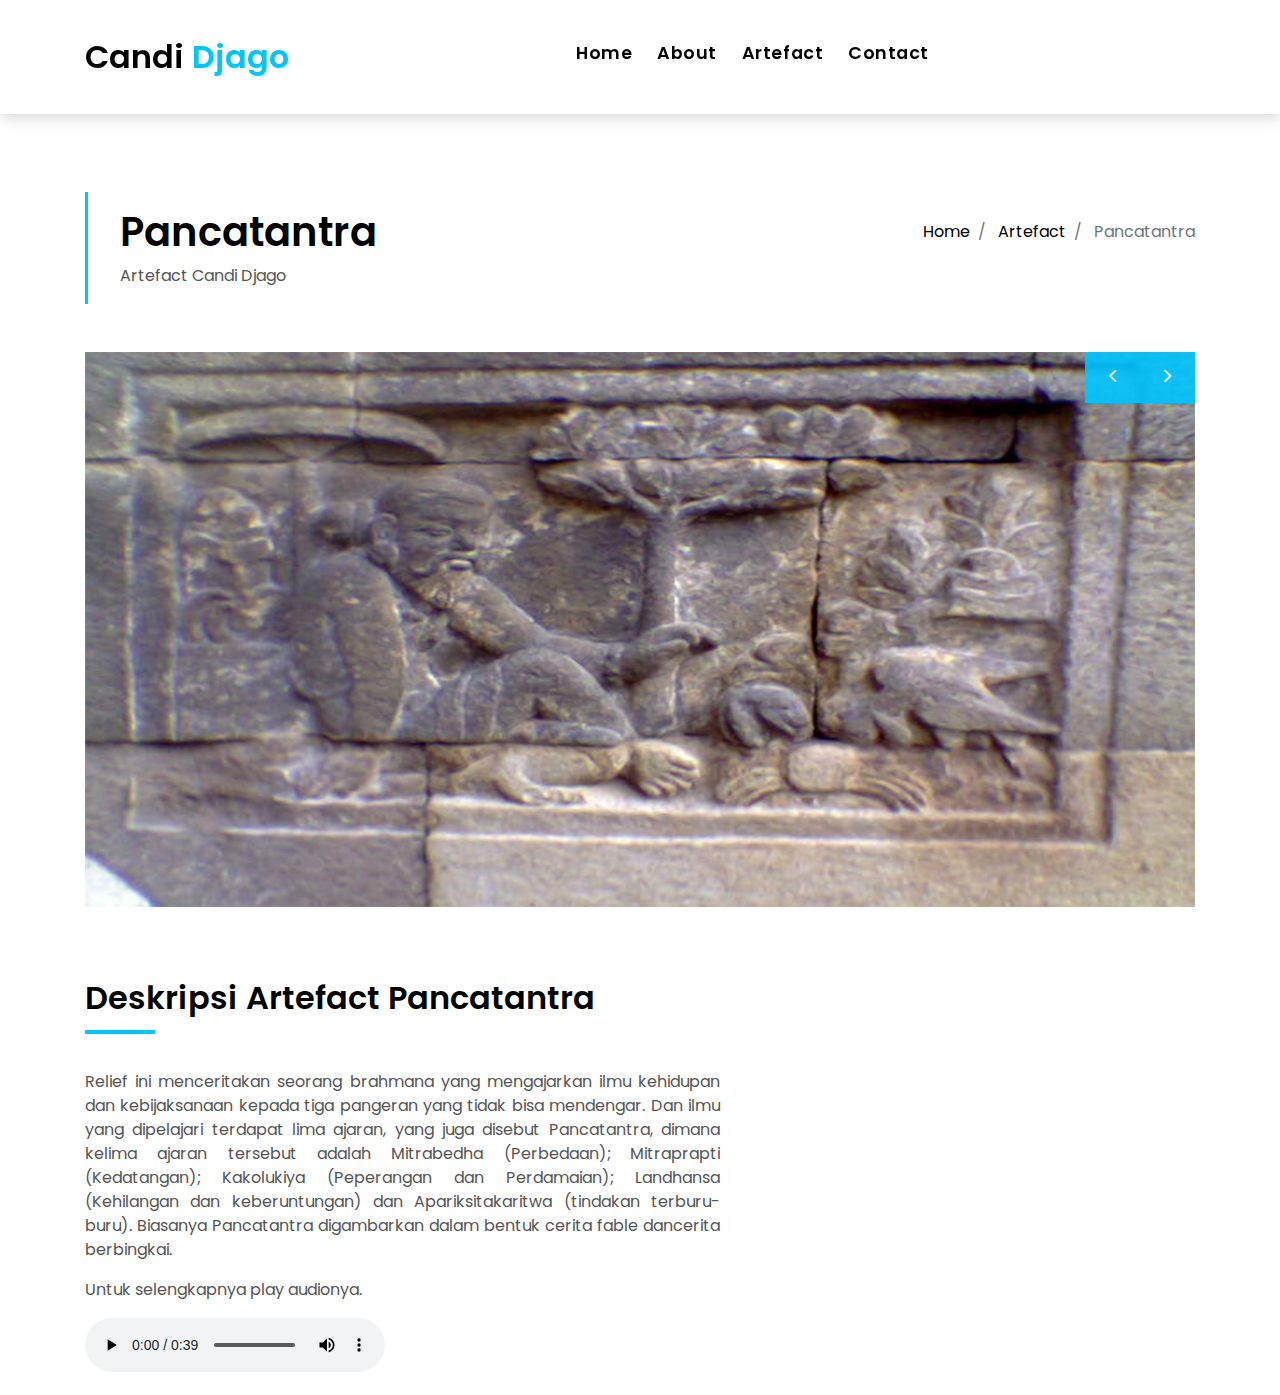
<file: artefact-5.html>
<!DOCTYPE html>
<html lang="en">
<head>
  <meta charset="utf-8">
  <title>Candi Djago</title>
  <meta content="width=device-width, initial-scale=1.0" name="viewport">
  <meta content="" name="keywords">
  <meta content="" name="description">

  <!-- Icon Candi -->
  <link href="img/icon2.png" rel="icon2">
  <link href="img/icon.png" rel="icon">

  <!-- Google Fonts -->
  <link href="https://fonts.googleapis.com/css?family=Poppins:300,400,500,600,700" rel="stylesheet">

  <!-- Bootstrap CSS File -->
  <link href="lib/bootstrap/css/bootstrap.min.css" rel="stylesheet">

  <!-- Libraries CSS Files -->
  <link href="lib/font-awesome/css/font-awesome.min.css" rel="stylesheet">
  <link href="lib/animate/animate.min.css" rel="stylesheet">
  <link href="lib/ionicons/css/ionicons.min.css" rel="stylesheet">
  <link href="lib/owlcarousel/assets/owl.carousel.min.css" rel="stylesheet">

 <!-- Efek CSS -->
  <link href="css/style.css" rel="stylesheet">
</head>

<body>

  <div class="click-closed"></div>

  <!--/ Menu /-->
  <nav class="navbar navbar-default navbar-trans navbar-expand-lg fixed-top">
    <div class="container">
      <button class="navbar-toggler collapsed" type="button" data-toggle="collapse" data-target="#navbarDefault"
        aria-controls="navbarDefault" aria-expanded="false" aria-label="Toggle navigation">
        <span></span>
        <span></span>
        <span></span>
      </button>
      <a class="navbar-brand text-brand" href="index.html">Candi<span class="color-b"> Djago</span></a>
      <div class="navbar-collapse collapse justify-content-center" id="navbarDefault">
        <ul class="navbar-nav">
          <li class="nav-item">
            <a class="nav-link" href="index.html">Home</a>
          </li>
          <li class="nav-item">
            <a class="nav-link" href="about.html">About</a>
          </li>
          <li class="nav-item">
            <a class="nav-link" href="artefact.html">Artefact</a>
          </li>
          <li class="nav-item">
            <a class="nav-link" href="contact.html">Contact</a>
          </li>
        </ul>
      </div>
    </div>
  </nav>
  <!--/ Menu /-->

  <!--/ Judul /-->
  <section class="intro-single">
    <div class="container">
      <div class="row">
        <div class="col-md-12 col-lg-8">
          <div class="title-single-box">
            <h1 class="title-single">Pancatantra</h1>
            <span class="color-text-a">Artefact Candi Djago</span>
          </div>
        </div>
        <div class="col-md-12 col-lg-4">
          <nav aria-label="breadcrumb" class="breadcrumb-box d-flex justify-content-lg-end">
            <ol class="breadcrumb">
              <li class="breadcrumb-item">
                <a href="index.html">Home</a>
              </li>
              <li class="breadcrumb-item">
                <a href="artefact.html">Artefact</a>
              </li>
              <li class="breadcrumb-item active" aria-current="page">
                Pancatantra
              </li>
            </ol>
          </nav>
        </div>
      </div>
    </div>
  </section>
  <!--/ Judul /-->

  <!--/ Deskripsi /-->
  <section class="property-single nav-arrow-b">
    <div class="container">
      <div class="row">
        <div class="col-sm-12">
          <div id="property-single-carousel" class="owl-carousel owl-arrow gallery-property">
            <div class="carousel-item-b">
              <img src="img/panca2.jpg" alt="">
            </div>
            <div class="carousel-item-b">
              <img src="img/panca2.jpg" alt="">
            </div>
            <div class="carousel-item-b">
              <img src="img/panca2.jpg" alt="">
            </div>
          </div>
          <div class="row justify-content-between">
            <div class="col-md-7 col-lg-7 section-md-t3">
              <div class="row">
                <div class="col-sm-12">
                  <div class="title-box-d">
                    <h3 class="title-d">Deskripsi Artefact Pancatantra</h3>
                  </div>
                </div>
              </div>
              <div class="property-description">
                <p class="description color-text-a" style="text-align: justify;">
                  Relief ini menceritakan seorang brahmana yang mengajarkan ilmu kehidupan dan kebijaksanaan kepada tiga pangeran yang tidak bisa mendengar. Dan ilmu yang dipelajari terdapat lima ajaran, yang juga disebut Pancatantra, dimana kelima ajaran tersebut adalah Mitrabedha (Perbedaan); Mitraprapti (Kedatangan); Kakolukiya (Peperangan dan Perdamaian); Landhansa (Kehilangan dan keberuntungan) dan Apariksitakaritwa (tindakan terburu-buru). Biasanya Pancatantra digambarkan dalam bentuk cerita fable dancerita berbingkai.
                </p>
                <p>
                  Untuk selengkapnya play audionya.
                </p>
                <p>
                  <audio src="song/Pancatantra.mp3" controls loop ></audio>
                </p>
              </div>
            </div>
          </div>
        </div>
      </div>
    </div>
  </section>
  <!--/ Deskripsi /-->

  <a href="#" class="back-to-top"><i class="fa fa-chevron-up"></i></a>
  <div id="preloader"></div>

  <!-- JavaScript Libraries -->
  <script src="lib/jquery/jquery.min.js"></script>
  <script src="lib/jquery/jquery-migrate.min.js"></script>
  <script src="lib/popper/popper.min.js"></script>
  <script src="lib/bootstrap/js/bootstrap.min.js"></script>
  <script src="lib/easing/easing.min.js"></script>
  <script src="lib/owlcarousel/owl.carousel.min.js"></script>
  <script src="lib/scrollreveal/scrollreveal.min.js"></script>
  <!-- Contact Form JavaScript File -->
  <script src="contactform/contactform.js"></script>

  <!-- Template Main Javascript File -->
  <script src="js/main.js"></script>

</body>
</html>
</file>
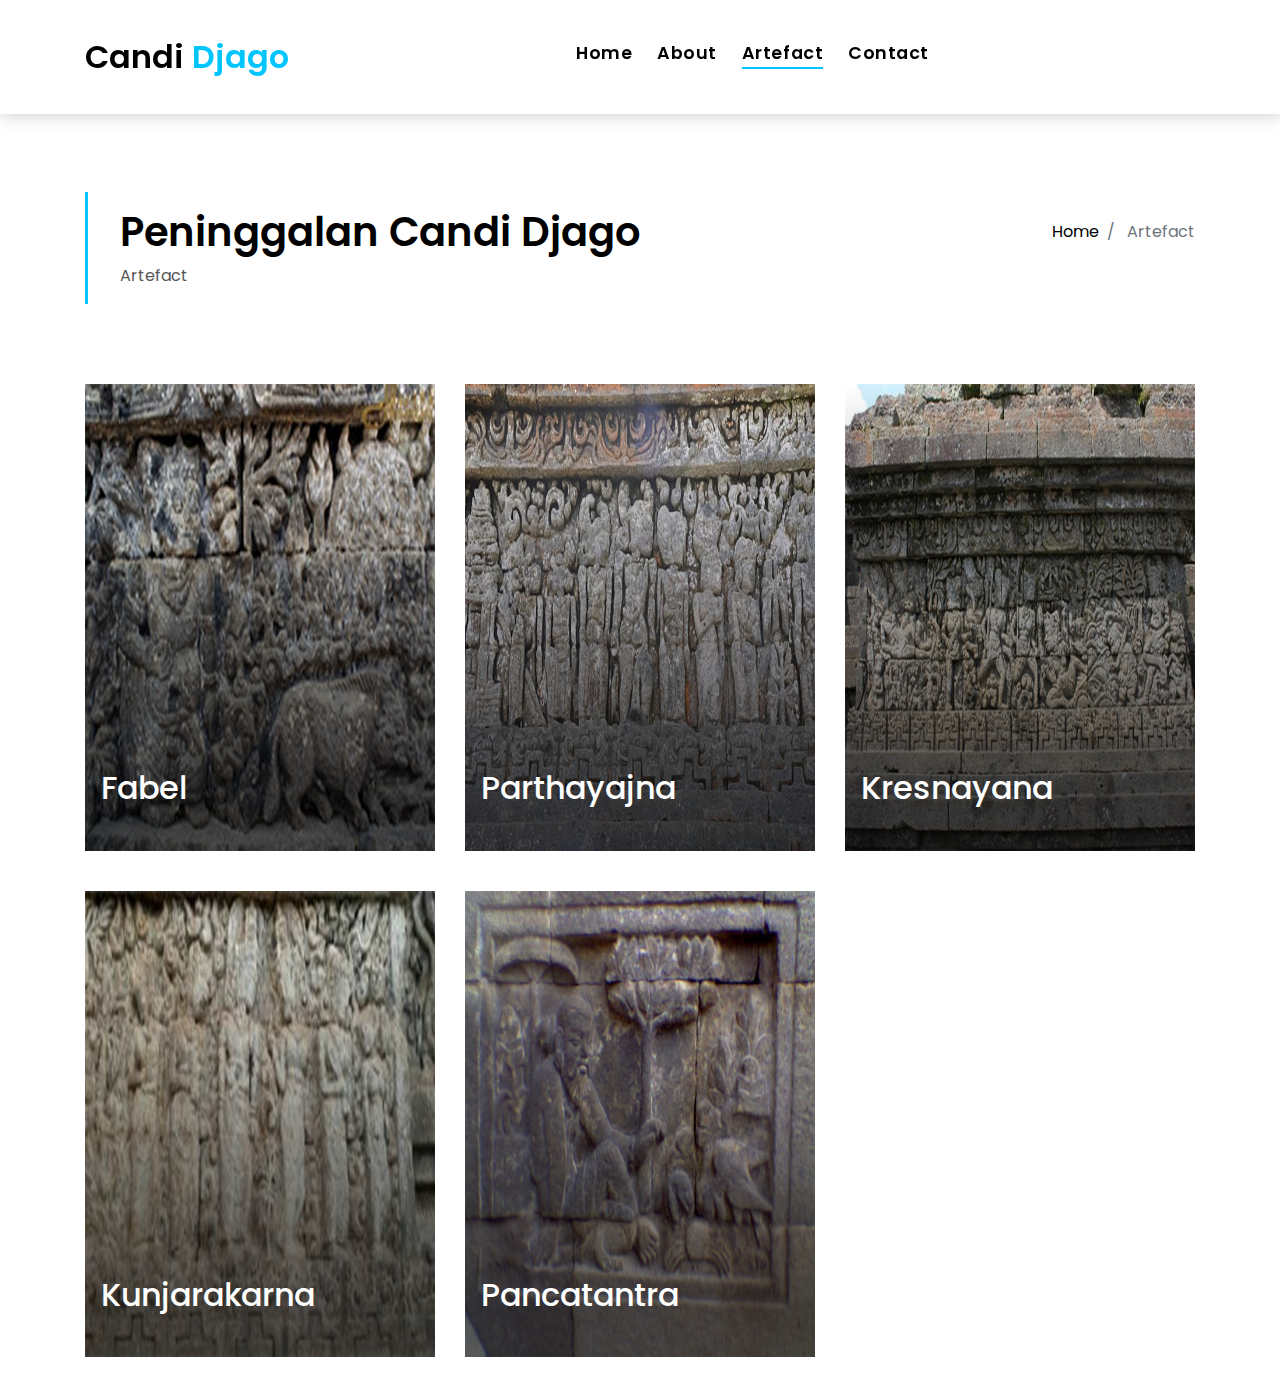
<file: artefact.html>
<!DOCTYPE html>
<html lang="en">
<head>
  <meta charset="utf-8">
  <title>Candi Djago</title>
  <meta content="width=device-width, initial-scale=1.0" name="viewport">
  <meta content="" name="keywords">
  <meta content="" name="description">

  <!-- Icon Candi -->
  <link href="img/icon2.png" rel="icon2">
  <link href="img/icon.png" rel="icon">

  <!-- Google Fonts -->
  <link href="https://fonts.googleapis.com/css?family=Poppins:300,400,500,600,700" rel="stylesheet">

  <!-- Bootstrap CSS File -->
  <link href="lib/bootstrap/css/bootstrap.min.css" rel="stylesheet">

  <!-- Libraries CSS Files -->
  <link href="lib/font-awesome/css/font-awesome.min.css" rel="stylesheet">
  <link href="lib/animate/animate.min.css" rel="stylesheet">
  <link href="lib/ionicons/css/ionicons.min.css" rel="stylesheet">
  <link href="lib/owlcarousel/assets/owl.carousel.min.css" rel="stylesheet">

  <!-- Efek CSS -->
  <link href="css/style.css" rel="stylesheet">

</head>

<body>

  <div class="click-closed"></div>

  <!--/ Menu /-->
  <nav class="navbar navbar-default navbar-trans navbar-expand-lg fixed-top">
    <div class="container">
      <button class="navbar-toggler collapsed" type="button" data-toggle="collapse" data-target="#navbarDefault"
        aria-controls="navbarDefault" aria-expanded="false" aria-label="Toggle navigation">
        <span></span>
        <span></span>
        <span></span>
      </button>
      <a class="navbar-brand text-brand" href="index.html">Candi<span class="color-b"> Djago</span></a>
      <div class="navbar-collapse collapse justify-content-center" id="navbarDefault">
        <ul class="navbar-nav">
          <li class="nav-item">
            <a class="nav-link" href="index.html">Home</a>
          </li>
          <li class="nav-item">
            <a class="nav-link" href="about.html">About</a>
          </li>
          <li class="nav-item">
            <a class="nav-link active" href="artefact.html">Artefact</a>
          </li>
          <li class="nav-item">
            <a class="nav-link" href="contact.html">Contact</a>
          </li>
        </ul>
      </div>
    </div>
  </nav>
  <!--/ Menu /-->

  <!--/ Home /-->
  <section class="intro-single">
    <div class="container">
      <div class="row">
        <div class="col-md-12 col-lg-8">
          <div class="title-single-box">
            <h1 class="title-single">Peninggalan Candi Djago</h1>
            <span class="color-text-a">Artefact</span>
          </div>
        </div>
        <div class="col-md-12 col-lg-4">
          <nav aria-label="breadcrumb" class="breadcrumb-box d-flex justify-content-lg-end">
            <ol class="breadcrumb">
              <li class="breadcrumb-item">
                <a href="index.html">Home</a>
              </li>
              <li class="breadcrumb-item active" aria-current="page">
                Artefact
              </li>
            </ol>
          </nav>
        </div>
      </div>
    </div>
  </section>
  <!--/ Home /-->

  <!--/ Isi /-->
  <section class="property-grid grid">
    <div class="container">
      <div class="row">
        <div class="col-sm-12">
          <div class="grid-option">
          </div>
        </div>
        <div class="col-md-4">
          <div class="card-box-a card-shadow">
            <div class="img-box-a">
              <img src="img/arti2.jpg" alt="" class="img-a img-fluid">
            </div>
            <div class="card-overlay">
              <div class="card-overlay-a-content">
                <div class="card-header-a">
                  <h2 class="card-title-a">
                    <a href="#"> Fabel<br /></a>
                  </h2>
                <div class="card-body-a"></a>
                </div>
                </div>
                <div class="card-footer-a">
                  <ul class="card-info d-flex justify-content-around">
                    <a href="artefact-1.html" class="link-a">Click here to view
                    <span class="ion-ios-arrow-forward"></span>
                  </a>
                  </ul>
                </div>
              </div>
            </div>
          </div>
        </div>
        <div class="col-md-4">
          <div class="card-box-a card-shadow">
            <div class="img-box-a">
              <img src="img/arti1.jpg" alt="" class="img-a img-fluid">
            </div>
            <div class="card-overlay">
              <div class="card-overlay-a-content">
                <div class="card-header-a">
                  <h2 class="card-title-a">
                    <a href="#"> Parthayajna<br /> </a>
                  </h2>
                <div class="card-body-a"></a>
                </div>
                </div>
                <div class="card-footer-a">
                  <ul class="card-info d-flex justify-content-around">
                    <a href="artefact-2.html" class="link-a">Click here to view
                    <span class="ion-ios-arrow-forward"></span>
                  </a>
                  </ul>
                </div>
              </div>
            </div>
          </div>
        </div>
        <div class="col-md-4">
          <div class="card-box-a card-shadow">
            <div class="img-box-a">
              <img src="img/kresna1.jpg" alt="" class="img-a img-fluid">
            </div>
            <div class="card-overlay">
              <div class="card-overlay-a-content">
                <div class="card-header-a">
                  <h2 class="card-title-a">
                    <a href="#"><br /> Kresnayana</a>
                  </h2>
                </div>
                <div class="card-body-a"></a>
                </div>
                <div class="card-footer-a">
                  <ul class="card-info d-flex justify-content-around">
                    <a href="artefact-3.html" class="link-a">Click here to view
                    <span class="ion-ios-arrow-forward"></span>
                  </ul>
                </div>
              </div>
            </div>
          </div>
        </div>
        <div class="col-md-4">
          <div class="card-box-a card-shadow">
            <div class="img-box-a">
              <img src="img/kunja1.jpg" alt="" class="img-a img-fluid">
            </div>
            <div class="card-overlay">
              <div class="card-overlay-a-content">
                <div class="card-header-a">
                  <h2 class="card-title-a">
                    <a href="#"><br /> Kunjarakarna</a>
                  </h2>
                </div>
                <div class="card-body-a"></a>
                </div>
                <div class="card-footer-a">
                  <ul class="card-info d-flex justify-content-around">
                    <a href="artefact-4.html" class="link-a">Click here to view
                    <span class="ion-ios-arrow-forward"></span>
                  </ul>
                </div>
              </div>
            </div>
          </div>
        </div>
        <div class="col-md-4">
          <div class="card-box-a card-shadow">
            <div class="img-box-a">
              <img src="img/panca.jpg" alt="" class="img-a img-fluid">
            </div>
            <div class="card-overlay">
              <div class="card-overlay-a-content">
                <div class="card-header-a">
                  <h2 class="card-title-a">
                    <a href="#"><br /> Pancatantra</a>
                  </h2>
                </div>
                <div class="card-body-a"></a>
                </div>
                <div class="card-footer-a">
                  <ul class="card-info d-flex justify-content-around">
                    <a href="artefact-5.html" class="link-a">Click here to view
                    <span class="ion-ios-arrow-forward"></span>
                  </ul>
                </div>
              </div>
            </div>
          </div>
        </div>
  </section>
  <!--/ Isi /-->

  <a href="#" class="back-to-top"><i class="fa fa-chevron-up"></i></a>
  <div id="preloader"></div>

  <!-- JavaScript Libraries -->
  <script src="lib/jquery/jquery.min.js"></script>
  <script src="lib/jquery/jquery-migrate.min.js"></script>
  <script src="lib/popper/popper.min.js"></script>
  <script src="lib/bootstrap/js/bootstrap.min.js"></script>
  <script src="lib/easing/easing.min.js"></script>
  <script src="lib/owlcarousel/owl.carousel.min.js"></script>
  <script src="lib/scrollreveal/scrollreveal.min.js"></script>
  <!-- Contact Form JavaScript File -->
  <script src="contactform/contactform.js"></script>

  <!-- Template Main Javascript File -->
  <script src="js/main.js"></script>

</body>
</html>
</file>
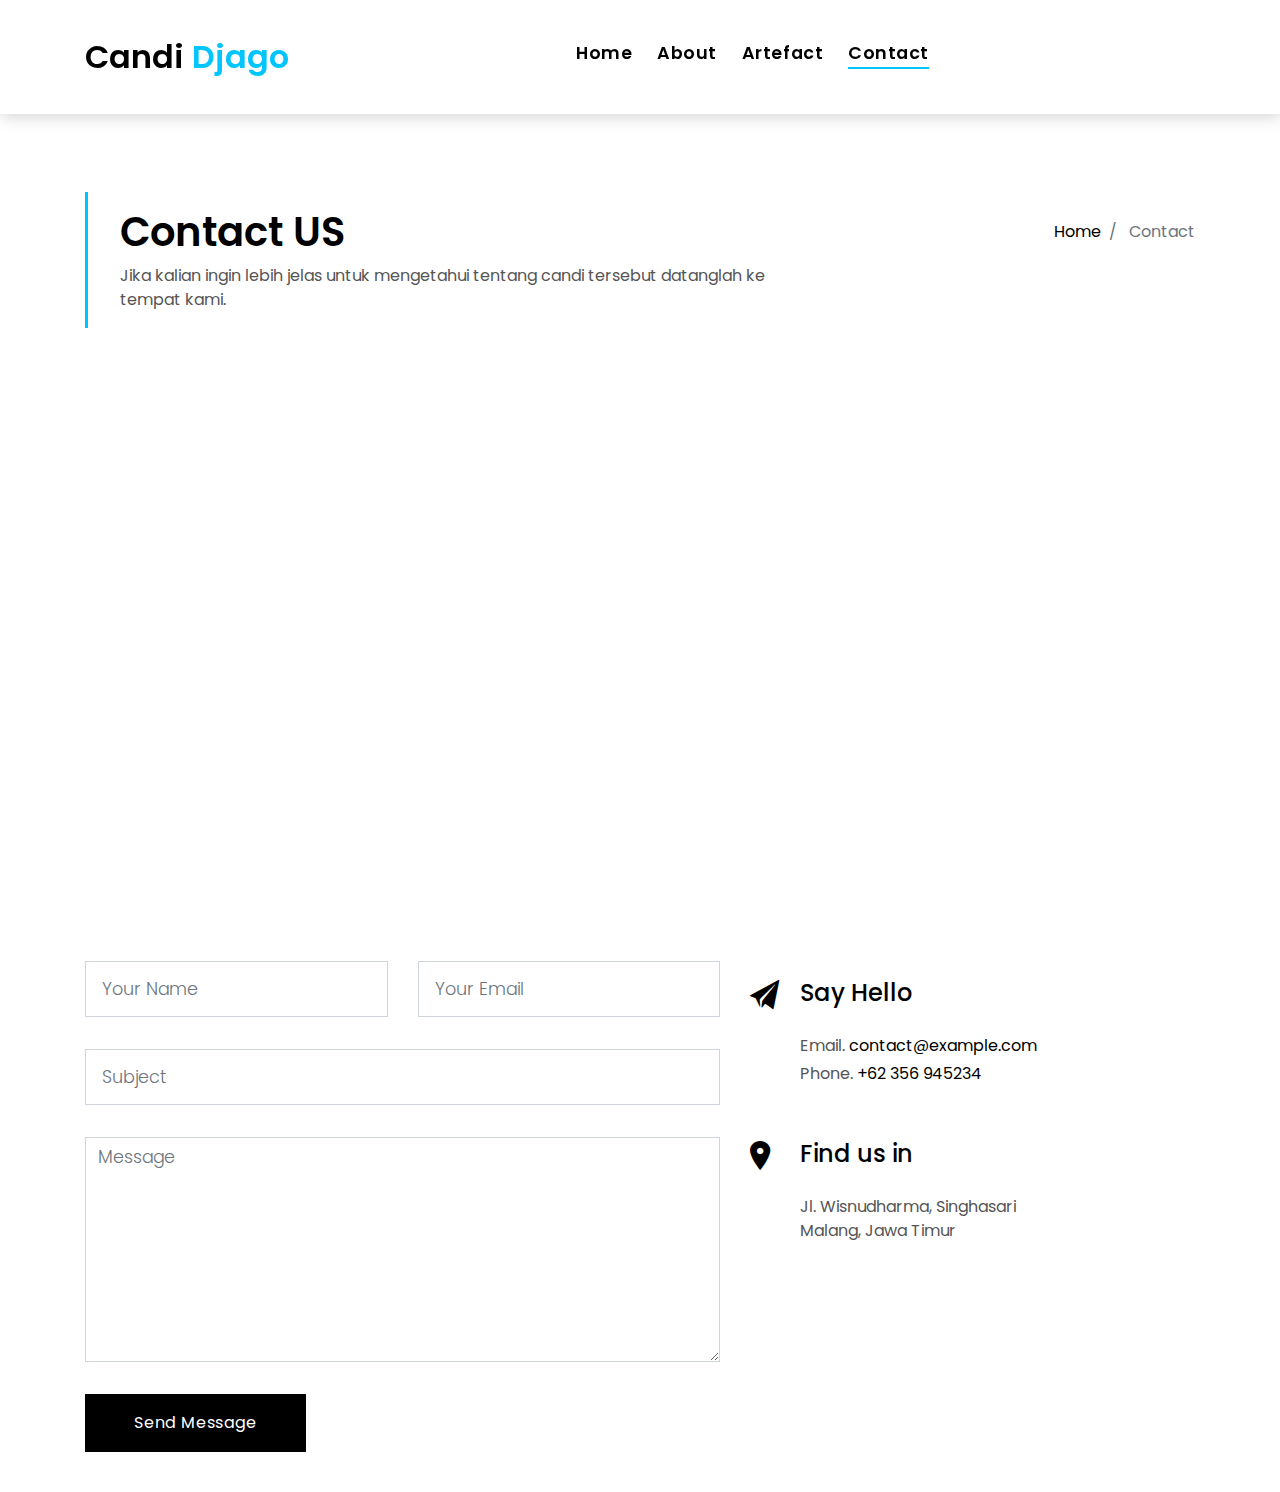
<file: contact.html>
<!DOCTYPE html>
<html lang="en">
<head>
  <meta charset="utf-8">
  <title>Candi Djago</title>
  <meta content="width=device-width, initial-scale=1.0" name="viewport">
  <meta content="" name="keywords">
  <meta content="" name="description">

  <!-- Icon Candi -->
  <link href="img/icon2.png" rel="icon2">
  <link href="img/icon.png" rel="icon">

  <!-- Google Fonts -->
  <link href="https://fonts.googleapis.com/css?family=Poppins:300,400,500,600,700" rel="stylesheet">

  <!-- Bootstrap CSS File -->
  <link href="lib/bootstrap/css/bootstrap.min.css" rel="stylesheet">

  <!-- Libraries CSS Files -->
  <link href="lib/font-awesome/css/font-awesome.min.css" rel="stylesheet">
  <link href="lib/animate/animate.min.css" rel="stylesheet">
  <link href="lib/ionicons/css/ionicons.min.css" rel="stylesheet">
  <link href="lib/owlcarousel/assets/owl.carousel.min.css" rel="stylesheet">

  <!-- Efek CSS -->
  <link href="css/style.css" rel="stylesheet">
</head>

<body>

  <div class="click-closed"></div>

  <!--/ Menu /-->
  <nav class="navbar navbar-default navbar-trans navbar-expand-lg fixed-top">
    <div class="container">
      <button class="navbar-toggler collapsed" type="button" data-toggle="collapse" data-target="#navbarDefault"
        aria-controls="navbarDefault" aria-expanded="false" aria-label="Toggle navigation">
        <span></span>
        <span></span>
        <span></span>
      </button>
      <a class="navbar-brand text-brand" href="index.html">Candi<span class="color-b"> Djago</span></a>
      <div class="navbar-collapse collapse justify-content-center" id="navbarDefault">
        <ul class="navbar-nav">
          <li class="nav-item">
            <a class="nav-link" href="index.html">Home</a>
          </li>
          <li class="nav-item">
            <a class="nav-link" href="about.html">About</a>
          </li>
          <li class="nav-item">
            <a class="nav-link" href="artefact.html">Artefact</a>
          </li>
          <li class="nav-item">
            <a class="nav-link active" href="contact.html">Contact</a>
          </li>
        </ul>
      </div>
    </div>
  </nav>
  <!--/ Menu /-->

  <!--/ Contact /-->
  <section class="intro-single">
    <div class="container">
      <div class="row">
        <div class="col-md-12 col-lg-8">
          <div class="title-single-box">
            <h1 class="title-single">Contact US</h1>
            <span class="color-text-a">Jika kalian ingin lebih jelas untuk mengetahui tentang candi tersebut datanglah ke tempat kami.</span>
          </div>
        </div>
        <div class="col-md-12 col-lg-4">
          <nav aria-label="breadcrumb" class="breadcrumb-box d-flex justify-content-lg-end">
            <ol class="breadcrumb">
              <li class="breadcrumb-item">
                <a href="index.html">Home</a>
              </li>
              <li class="breadcrumb-item active" aria-current="page">
                Contact
              </li>
            </ol>
          </nav>
        </div>
      </div>
    </div>
  </section>
  <!--/ Contact /-->

  <!--/ Map and Form /-->
  <section class="contact">
    <div class="container">
      <div class="row">
        <div class="col-sm-12">
          <div class="contact-map box">
            <div id="map" class="contact-map">
              <iframe src="https://www.google.com/maps/embed?pb=!1m14!1m12!1m3!1d378.83195127977524!2d112.76401620894657!3d-8.005825523073625!2m3!1f180!2f0!3f0!3m2!1i1024!2i768!4f35!5e1!3m2!1sid!2sid!4v1589637934420!5m2!1sid!2sid"
                width="100%" height="450" frameborder="0" style="border: 0; border-radius: 4px;" allowfullscreen></iframe>
            </div>
          </div>
        </div>
        <div class="col-sm-12 section-t8">
          <div class="row">
            <div class="col-md-7">
              <form class="form-a contactForm" action="" method="post" role="form">
                <div id="sendmessage">Your message has been sent. Thank you!</div>
                <div id="errormessage"></div>
                <div class="row">
                  <div class="col-md-6 mb-3">
                    <div class="form-group">
                      <input type="text" name="name" class="form-control form-control-lg form-control-a" placeholder="Your Name" data-rule="minlen:4" data-msg="Please enter at least 4 chars">
                      <div class="validation"></div>
                    </div>
                  </div>
                  <div class="col-md-6 mb-3">
                    <div class="form-group">
                      <input name="email" type="email" class="form-control form-control-lg form-control-a" placeholder="Your Email" data-rule="email" data-msg="Please enter a valid email">
                      <div class="validation"></div>
                    </div>
                  </div>
                  <div class="col-md-12 mb-3">
                    <div class="form-group">
                      <input type="url" name="subject" class="form-control form-control-lg form-control-a" placeholder="Subject" data-rule="minlen:4" data-msg="Please enter at least 8 chars of subject">
                      <div class="validation"></div>
                    </div>
                  </div>
                  <div class="col-md-12 mb-3">
                    <div class="form-group">
                      <textarea name="message" class="form-control" name="message" cols="45" rows="8" data-rule="required" data-msg="Please write something for us" placeholder="Message"></textarea>
                      <div class="validation"></div>
                    </div>
                  </div>
                  <div class="col-md-12">
                    <button type="submit" class="btn btn-a">Send Message</button>
                    <p style="color: white; text-align: right;"> easy peazy lemon squeezy </p>
                  </div>
                </div>
              </form>
            </div>
            <div class="col-md-5 section-md-t3">
              <div class="icon-box section-b2">
                <div class="icon-box-icon">
                  <span class="ion-ios-paper-plane"></span>
                </div>
                <div class="icon-box-content table-cell">
                  <div class="icon-box-title">
                    <h4 class="icon-title">Say Hello</h4>
                  </div>
                  <div class="icon-box-content">
                    <p class="mb-1">Email.
                      <span class="color-a">contact@example.com</span>
                    </p>
                    <p class="mb-1">Phone.
                      <span class="color-a">+62 356 945234</span>
                    </p>
                  </div>
                </div>
              </div>
              <div class="icon-box section-b2">
                <div class="icon-box-icon">
                  <span class="ion-ios-pin"></span>
                </div>
                <div class="icon-box-content table-cell">
                  <div class="icon-box-title">
                    <h4 class="icon-title">Find us in</h4>
                  </div>
                  <div class="icon-box-content">
                    <p class="mb-1">
                      Jl. Wisnudharma, Singhasari
                      <br> Malang, Jawa Timur
                    </p>
                  </div>
                </div>
              </div>
              </div>
            </div>
          </div>
        </div>
      </div>
    </div>
  </section>
  <!--/ Map and Form /-->


  <a href="#" class="back-to-top"><i class="fa fa-chevron-up"></i></a>
  <div id="preloader"></div>

  <!-- JavaScript Libraries -->
  <script src="lib/jquery/jquery.min.js"></script>
  <script src="lib/jquery/jquery-migrate.min.js"></script>
  <script src="lib/popper/popper.min.js"></script>
  <script src="lib/bootstrap/js/bootstrap.min.js"></script>
  <script src="lib/easing/easing.min.js"></script>
  <script src="lib/owlcarousel/owl.carousel.min.js"></script>
  <script src="lib/scrollreveal/scrollreveal.min.js"></script>
  <!-- Contact Form JavaScript File -->
  <script src="contactform/contactform.js"></script>

  <!-- Template Main Javascript File -->
  <script src="js/main.js"></script>

</body>
</html>
</file>
<file: css/style.css>
body {
  font-family: 'Poppins', sans-serif;
  color: #555555;
}

h1,
h2,
h3,
h4,
h5,
h6 {
  color: #000000;
}

a {
  color: #000000;
  transition: all .5s ease;
}

a:hover {
  color: #00C5FF;
  text-decoration: none;
}

.link-two {
  color: #000000;
  transition: all .5s ease;
}

.link-two:hover {
  text-decoration: underline;
  color: #000000;
}

.link-one {
  color: #000000;
  transition: all .5s ease;
}

.link-one:hover {
  color: #000000;
  text-decoration: none;
}

.link-icon {
  color: #000000;
  font-weight: 500;
}

.link-icon span {
  font-size: 14px;
  padding-left: 4px;
  vertical-align: middle;
}

.link-a {
  color: #ffffff;
  text-decoration: none;
}

.link-a:hover {
  color: #ffffff;
  text-decoration: none;
}

.link-a span {
  font-size: 18px;
  vertical-align: middle;
  margin-left: 5px;
}

.text-brand {
  color: #000000;
  font-size: 2rem;
  font-weight: 600;
}

.color-a {
  color: #000000;
}

.color-b {
  color: #00C5FF;
}

.color-d {
  color: #adadad;
}

.color-e {
  color: #faff6c;
}

.color-text-a {
  color: #555555;
}

.no-margin {
  margin: 0;
}

.nav-pills-a.nav-pills .nav-link {
  color: #000000;
  position: relative;
  font-weight: 600;
}

.nav-pills-a.nav-pills .nav-link.active {
  background-color: transparent;
}

.nav-pills-a.nav-pills .nav-link.active:after {
  content: '';
  position: absolute;
  left: 0;
  bottom: -1px;
  width: 100%;
  height: 2px;
  background-color: #00C5FF;
  z-index: 2;
}

.bg-image {
  background-repeat: no-repeat;
  background-attachment: fixed;
  background-size: cover;
  background-position: center center;
}

.list-a {
  display: inline-block;
  line-height: 2;
  padding: 0;
  list-style: none;
}

.list-a li {
  position: relative;
  width: 50%;
  float: left;
  padding-left: 25px;
  padding-right: 5px;
}

.list-a li:before {
  content: '';
  width: 10px;
  height: 2px;
  position: absolute;
  background-color: #313131;
  top: 15px;
  left: 0;
}

.pagination-a .pagination .page-link {
  margin: 0 .2rem;
  border-color: transparent;
  padding: .5rem .8rem;
  color: #000000;
}

.pagination-a .pagination .page-link:hover,
.pagination-a .pagination .page-link:active,
.pagination-a .pagination .page-link:focus {
  background-color: #00C5FF;
}

.pagination-a .pagination .page-link span {
  font-size: 1.2rem;
}

.pagination-a .pagination .next .page-link {
  padding: .4rem .9rem;
}

.pagination-a .pagination .page-item:last-child .page-link {
  border-top-right-radius: 0;
  border-bottom-right-radius: 0;
}

.pagination-a .pagination .page-item:first-child .page-link {
  border-top-left-radius: 0;
  border-bottom-left-radius: 0;
}

.pagination-a .pagination .page-item.disabled .page-link {
  padding: .4rem .9rem;
  color: #555555;
}

.pagination-a .pagination .page-item.active .page-link {
  background-color: #00C5FF;
}

.a {
  color: #00C5FF;
  font-size: 1.3rem;
}

.icon-box .icon-box-icon {
  display: table-cell;
  vertical-align: top;
  font-size: 36px;
  color: #000000;
  width: 50px;
  padding-top: 8px;
}

.icon-box .icon-box-content {
  padding-top: 18px;
}

.section-t8 {
  padding-top: 8rem;
}

.section-t4 {
  padding-top: 4rem;
}

.section-t3 {
  padding-top: 3rem;
}

.section-b2 {
  padding-bottom: 2rem;
}

.section-tb85 {
  padding: 8rem 0 5rem 0;
}

/*------/ Title /------*/

.title-wrap {
  padding-bottom: 4rem;
}

.title-a {
  font-size: 2.6rem;
  font-weight: 600;
}

.title-link {
  font-size: 1.2rem;
  font-weight: 300;
  padding-top: 1.2rem;
}

.title-link a {
  color: #313131;
}

.title-link span {
  font-size: 20px;
  padding-left: 4px;
  vertical-align: middle;
}

.title-box-d {
  padding-bottom: 1.8rem;
  margin-bottom: 1rem;
  position: relative;
}

.title-box-d .title-d {
  font-weight: 600;
  font-size: 2rem;
}

.title-box-d .title-d:after {
  content: '';
  position: absolute;
  width: 70px;
  height: 4px;
  background-color: #00C5FF;
  bottom: 20px;
  left: 0;
}

.display-table {
  width: 100%;
  height: 100%;
  display: table;
}

.table-cell {
  display: table-cell;
  vertical-align: middle;
}

.ul-resect ul,
.list-a ul,
.box-comments ul {
  list-style: none;
  padding-left: 0;
  margin-bottom: 0;
}

.overlay-a {
  background: linear-gradient(to bottom, rgba(0, 0, 0, 0) 0%, rgba(0, 0, 0, 0.2) 27%, rgba(0, 0, 0, 0.65) 90%);
}

.overlay {
  position: absolute;
  top: 0;
  left: 0px;
  padding: 0;
  height: 100%;
  width: 100%;
}

.owl-theme .owl-dots {
  text-align: center;
  margin-top: 18px;
}

.owl-theme .owl-dots .owl-dot {
  display: inline-block;
}

.owl-theme .owl-dots .owl-dot span {
  width: 16px;
  height: 9px;
  margin: 5px 5px;
  background: #000000;
  border: 0px solid #000000;
  display: block;
  transition: all 0.6s ease-in-out;
  cursor: pointer;
  border-radius: 0px;
}

.owl-theme .owl-dots .owl-dot:hover span {
  background-color: #00C5FF;
}

.owl-theme .owl-dots .owl-dot.active span {
  background-color: #00C5FF;
  width: 35px;
}

.owl-arrow .owl-nav {
  position: absolute;
  top: 0;
  right: 0;
  font-size: 1.8rem;
}

.owl-arrow .owl-nav .owl-prev,
.owl-arrow .owl-nav .owl-next {
  display: inline-block;
  transition: all 0.6s ease-in-out;
  color: #000000;
}

.owl-arrow .owl-nav .owl-prev.disabled,
.owl-arrow .owl-nav .owl-next.disabled {
  transition: all 0.6s ease-in-out;
  color: #adadad;
}

.owl-arrow .owl-nav .owl-next {
  margin-left: 15px;
}

.nav-arrow-a .owl-arrow .owl-nav {
  font-size: 1.8rem;
  margin-top: -110px;
}

.nav-arrow-a .owl-arrow .owl-nav .owl-next {
  margin-left: 15px;
}

.nav-arrow-b .owl-arrow .owl-nav {
  position: absolute;
  top: 0;
  right: 0;
  font-size: 1.2rem;
}

.nav-arrow-b .owl-arrow .owl-nav .owl-prev,
.nav-arrow-b .owl-arrow .owl-nav .owl-next {
  padding: .7rem 1.5rem !important;
  display: inline-block;
  transition: all 0.6s ease-in-out;
  color: #ffffff;
  background-color: #00C5FF;
  opacity: .9;
}

.nav-arrow-b .owl-arrow .owl-nav .owl-prev.disabled,
.nav-arrow-b .owl-arrow .owl-nav .owl-next.disabled {
  transition: all 0.6s ease-in-out;
  color: #ffffff;
}

.nav-arrow-b .owl-arrow .owl-nav .owl-prev:hover,
.nav-arrow-b .owl-arrow .owl-nav .owl-next:hover {
  background-color: #00C5FF;
}

.nav-arrow-b .owl-arrow .owl-nav .owl-next {
  margin-left: 0px;
}

.socials-a .list-inline-item:not(:last-child) {
  margin-right: 25px;
}

.back-to-top {
  position: fixed;
  display: none;
  background: #00C5FF;
  color: #fff;
  width: 44px;
  height: 44px;
  text-align: center;
  line-height: 1;
  font-size: 16px;
  border-radius: 50%;
  right: 15px;
  bottom: 15px;
  transition: background 0.5s;
  z-index: 11;
}

.back-to-top i {
  padding-top: 12px;
  color: #fff;
}

#preloader {
  position: fixed;
  top: 0;
  left: 0;
  right: 0;
  bottom: 0;
  z-index: 9999;
  overflow: hidden;
  background: #fff;
}

#preloader:before {
  content: "";
  position: fixed;
  top: calc(50% - 30px);
  left: calc(50% - 30px);
  border: 6px solid #f2f2f2;
  border-top: 6px solid #00C5FF;
  border-radius: 50%;
  width: 60px;
  height: 60px;
  -webkit-animation: animate-preloader 1s linear infinite;
  animation: animate-preloader 1s linear infinite;
}

@-webkit-keyframes animate-preloader {
  0% {
    -webkit-transform: rotate(0deg);
    transform: rotate(0deg);
  }

  100% {
    -webkit-transform: rotate(360deg);
    transform: rotate(360deg);
  }
}

@keyframes animate-preloader {
  0% {
    -webkit-transform: rotate(0deg);
    transform: rotate(0deg);
  }

  100% {
    -webkit-transform: rotate(360deg);
    transform: rotate(360deg);
  }
}

.navbar-default {
  transition: all .5s ease-in-out;
  background-color: #ffffff;
  padding-top: 28px;
  padding-bottom: 28px;
  -webkit-backface-visibility: hidden;
  backface-visibility: hidden;
  box-shadow: 1px 2px 15px rgba(100, 100, 100, 0.3);
}

.navbar-default .nav-search {
  color: #000000;
  font-size: 1.5rem;
}

.navbar-default.navbar-reduce {
  box-shadow: 1px 2px 15px rgba(100, 100, 100, 0.3);
}

.navbar-default.navbar-trans,
.navbar-default.navbar-reduce {
  -webkit-backface-visibility: hidden;
  backface-visibility: hidden;
}

.navbar-default.navbar-trans .nav-item,
.navbar-default.navbar-reduce .nav-item {
  position: relative;
  padding-right: 10px;
  padding-bottom: 8px;
  margin-left: 0;
}

.navbar-default.navbar-trans .nav-link,
.navbar-default.navbar-reduce .nav-link {
  font-size: 1.1rem;
  color: #000000;
  font-weight: 600;
  letter-spacing: 0.030em;
  transition: all 0.1s ease-in-out;
  position: relative;
  padding-left: 0;
  padding-right: 0;
}

.navbar-default.navbar-trans .nav-link:before,
.navbar-default.navbar-reduce .nav-link:before {
  content: '';
  position: absolute;
  bottom: 5px;
  left: 0;
  width: 100%;
  height: 2px;
  z-index: 0;
  background-color: #00C5FF;
  -webkit-transform: scaleX(0);
  transform: scaleX(0);
  -webkit-transform-origin: right;
  transform-origin: right;
  transition: opacity .2s ease-out 0.3s, -webkit-transform .2s ease-out;
  transition: transform .2s ease-out, opacity .2s ease-out 0.3s;
  transition: transform .2s ease-out, opacity .2s ease-out 0.3s, -webkit-transform .2s ease-out;
}

.navbar-default.navbar-trans .nav-link:hover,
.navbar-default.navbar-reduce .nav-link:hover {
  color: #000000;
}

.navbar-default.navbar-trans .nav-link:hover:before,
.navbar-default.navbar-reduce .nav-link:hover:before {
  -webkit-transform: scaleX(1);
  transform: scaleX(1);
  -webkit-transform-origin: left;
  transform-origin: left;
}

.navbar-default.navbar-trans .show > .nav-link:before,
.navbar-default.navbar-trans .active > .nav-link:before,
.navbar-default.navbar-trans .nav-link.show:before,
.navbar-default.navbar-trans .nav-link.active:before,
.navbar-default.navbar-reduce .show > .nav-link:before,
.navbar-default.navbar-reduce .active > .nav-link:before,
.navbar-default.navbar-reduce .nav-link.show:before,
.navbar-default.navbar-reduce .nav-link.active:before {
  -webkit-transform: scaleX(1);
  transform: scaleX(1);
}

.navbar-default.navbar-trans .nav-link:before {
  background-color: #00C5FF;
}

.navbar-default.navbar-trans .nav-link:hover {
  color: #000000;
}

.navbar-default.navbar-trans .show > .nav-link,
.navbar-default.navbar-trans .active > .nav-link,
.navbar-default.navbar-trans .nav-link.show,
.navbar-default.navbar-trans .nav-link.active {
  color: #000000;
}

.navbar-default.navbar-reduce {
  transition: all .5s ease-in-out;
  padding-top: 19px;
  padding-bottom: 19px;
}

.navbar-default.navbar-reduce .nav-link {
  color: #000000;
}

.navbar-default.navbar-reduce .nav-link:before {
  background-color: #00C5FF;
}

.navbar-default.navbar-reduce .nav-link:hover {
  color: #000000;
}

.navbar-default.navbar-reduce .show > .nav-link,
.navbar-default.navbar-reduce .active > .nav-link,
.navbar-default.navbar-reduce .nav-link.show,
.navbar-default.navbar-reduce .nav-link.active {
  color: #000000;
}

.navbar-default.navbar-reduce .navbar-brand {
  color: #000000;
}

.navbar-default .dropdown .dropdown-menu {
  border-top: 0;
  border-left: 4px solid #00C5FF;
  border-right: 0;
  border-bottom: 0;
  -webkit-transform: translate3d(0px, -40px, 0px);
  transform: translate3d(0px, -40px, 0px);
  opacity: 0;
  filter: alpha(opacity=0);
  visibility: hidden;
  transition: all 0.5s cubic-bezier(0.3, 0.65, 0.355, 1) 0s, opacity 0.31s ease 0s, height 0s linear 0.36s;
  margin: 0;
  border-radius: 0;
  padding: 12px 0;
}

.navbar-default .dropdown .dropdown-menu .dropdown-item {
  padding: 12px 18px;
  transition: all 500ms ease;
  font-weight: 600;
  min-width: 220px;
}

.navbar-default .dropdown .dropdown-menu .dropdown-item:hover {
  background-color: #ffffff;
  color: #00C5FF;
  transition: all 500ms ease;
}

.navbar-default .dropdown .dropdown-menu .dropdown-item.active {
  background-color: #ffffff;
  color: #00C5FF;
}

.navbar-default .dropdown:hover .dropdown-menu {
  -webkit-transform: translate3d(0px, 0px, 0px);
  transform: translate3d(0px, 0px, 0px);
  visibility: visible;
  opacity: 1;
  filter: alpha(opacity=1);
}

.navbar-toggler {
  position: relative;
}

.navbar-toggler:focus,
.navbar-toggler:active {
  outline: 0;
}

.navbar-toggler span {
  display: block;
  background-color: #000000;
  height: 3px;
  width: 25px;
  margin-top: 4px;
  margin-bottom: 4px;
  -webkit-transform: rotate(0deg);
  transform: rotate(0deg);
  left: 0;
  opacity: 1;
}

.navbar-toggler span:nth-child(1),
.navbar-toggler span:nth-child(3) {
  transition: -webkit-transform .35s ease-in-out;
  transition: transform .35s ease-in-out;
  transition: transform .35s ease-in-out, -webkit-transform .35s ease-in-out;
}

.navbar-toggler:not(.collapsed) span:nth-child(1) {
  position: absolute;
  left: 12px;
  top: 10px;
  -webkit-transform: rotate(135deg);
  transform: rotate(135deg);
  opacity: 0.9;
}

.navbar-toggler:not(.collapsed) span:nth-child(2) {
  height: 12px;
  visibility: hidden;
  background-color: transparent;
}

.navbar-toggler:not(.collapsed) span:nth-child(3) {
  position: absolute;
  left: 12px;
  top: 10px;
  -webkit-transform: rotate(-135deg);
  transform: rotate(-135deg);
  opacity: 0.9;
}

.box-collapse {
  position: fixed;
  top: 0;
  bottom: 0;
  right: 0;
  width: 100%;
  z-index: 1040;
  background-color: #ffffff;
  -webkit-transform: translateX(100%);
  transform: translateX(100%);
  transition: all 0.6s ease;
}

.box-collapse .title-box-d {
  top: 30px;
  left: 60px;
  opacity: 0;
  transition: all 1s ease;
  transition-delay: .3s;
}

.box-collapse-wrap {
  opacity: 0;
  position: absolute;
  left: 0;
  top: 6.5rem;
  bottom: 5rem;
  padding-left: 10%;
  padding-right: 10%;
  overflow-x: hidden;
  overflow-y: auto;
  margin: 0;
  -webkit-transform: translateY(3rem);
  transform: translateY(3rem);
  transition: opacity 0.5s 0.5s ease, -webkit-transform 0.5s 0.5s ease;
  transition: transform 0.5s 0.5s ease, opacity 0.5s 0.5s ease;
  transition: transform 0.5s 0.5s ease, opacity 0.5s 0.5s ease, -webkit-transform 0.5s 0.5s ease;
}

.box-collapse-open .click-closed {
  visibility: visible;
}

.box-collapse-open .box-collapse {
  -webkit-transform: translateX(0);
  transform: translateX(0);
  box-shadow: 0 0 65px rgba(0, 0, 0, 0.07);
  opacity: 1;
}

.box-collapse-open .box-collapse .title-box-d {
  -webkit-transform: translate(0);
  transform: translate(0);
  opacity: 1;
}

.box-collapse-open .box-collapse-wrap {
  -webkit-transform: translate(0);
  transform: translate(0);
  opacity: 1;
}

.box-collapse-closed .box-collapse {
  opacity: .7;
  transition-delay: 0s;
}

.box-collapse-closed .box-collapse .title-box-d {
  opacity: 0;
  transition-delay: 0s;
}

.box-collapse-closed .box-collapse .form-a {
  opacity: 0;
  transition-delay: 0s;
}

.click-closed {
  position: fixed;
  top: 0;
  left: 0;
  width: 100%;
  height: 100%;
  visibility: hidden;
  z-index: 1035;
  background-color: #000000;
  opacity: .4;
}

.close-box-collapse {
  position: absolute;
  z-index: 1050;
  top: 2rem;
  font-size: 3.5rem;
  line-height: 1;
  color: #000000;
  cursor: pointer;
  transition: all 0.3s ease;
}

.right-boxed {
  right: 4.2857rem;
}

.intro {
  height: 100vh;
  position: relative;
  color: #ffffff;
}

.intro .owl-theme .owl-dots {
  position: absolute;
  bottom: 70px;
  right: 50px;
}

.intro .owl-theme .owl-dots .owl-dot span {
  background: #ffffff;
  border: 0px solid #ffffff;
}

.intro .owl-theme .owl-dots .owl-dot:hover span {
  background-color: #00C5FF;
}

.intro .owl-theme .owl-dots .owl-dot.active span {
  background-color: #00C5FF;
}

.intro .intro-item {
  padding-top: 2rem;
}

.intro .carousel-item-a {
  position: relative;
  height: 100vh;
}

.intro .carousel-item-a.bg-image {
  background-attachment: scroll;
}

.intro .intro-content {
  position: absolute;
}

.intro .intro-body {
  padding-left: 1rem;
}

.intro .intro-body .price-a {
  color: #ffffff;
  padding: 1rem 1.5rem;
  border: 2px solid #00C5FF;
  border-radius: 50px;
  text-transform: uppercase;
  letter-spacing: 0.030em;
}

.intro .spacial {
  -webkit-animation-delay: .2s;
  animation-delay: .2s;
  color: #ffffff;
}

.intro .intro-title-top {
  -webkit-animation-delay: .6s;
  animation-delay: .6s;
  margin-bottom: 1rem;
  font-size: .9rem;
  color: #ffffff;
  letter-spacing: .05em;
}

.intro .intro-title {
  transition-duration: 9s !important;
  color: #ffffff;
  font-weight: 700;
  font-size: 2.8rem;
  text-transform: uppercase;
}

.intro .intro-subtitle {
  font-size: 1.5rem;
  font-weight: 300;
}

.intro .intro-subtitle.intro-price {
  padding-top: 1rem;
  font-size: 1.2rem;
}

.intro-single {
  padding: 12rem 0 3rem;
}

.intro-single .title-single-box {
  padding: 1rem 0 1rem 2rem;
}

.intro-single .title-single-box {
  border-left: 3px solid #00C5FF;
}

.intro-single .title-single-box .title-single {
  font-weight: 600;
  font-size: 2.2rem;
}

.intro-single .breadcrumb-box {
  padding: 1rem 0 0 .5rem;
}

.intro-single .breadcrumb {
  background-color: transparent;
  padding-right: 0;
  padding-left: 0;
}

.card-box-a,
.card-box-b,
.card-box-d {
  position: relative;
  overflow: hidden;
  -webkit-backface-visibility: hidden;
  backface-visibility: hidden;
}

.card-box-a .img-a,
.card-box-a .img-b,
.card-box-b .img-a,
.card-box-b .img-b {
  transition: .8s all ease-in-out;
}

.card-overlay {
  position: absolute;
  width: 100%;
  height: 100%;
  top: 0;
  left: 0;
}

.card-shadow {
  -webkit-backface-visibility: hidden;
  backface-visibility: hidden;
}

.card-shadow:before {
  content: ' ';
  position: absolute;
  top: 0;
  left: 0;
  width: 100%;
  height: 100%;
  z-index: 1;
  background: linear-gradient(to bottom, rgba(0, 0, 0, 0) 0%, rgba(0, 0, 0, 0.2) 27%, rgba(0, 0, 0, 0.65) 90%);
}

.card-overlay-a-content {
  transition: all .5s ease-in;
  position: absolute;
  width: 100%;
  bottom: 0px;
  z-index: 2;
}

.card-header-a {
  padding: 0 1rem;
}

.card-header-a .card-title-a {
  color: #ffffff;
  margin-bottom: 0;
  padding-bottom: .7rem;
}

.card-header-a .card-title-a a {
  color: #ffffff;
  text-decoration: none;
}

.card-body-a {
  z-index: 2;
  transition: all .5s ease-in;
  padding: 0rem 1rem 2rem 1rem;
}

.card-body-a .price-box {
  padding-bottom: .5rem;
}

.price-a {
  color: #ffffff;
  padding: .6rem .8rem;
  border: 2px solid #00C5FF;
  border-radius: 50px;
  text-transform: uppercase;
  letter-spacing: 0.030em;
}

.card-footer-a {
  width: 100%;
  position: absolute;
  z-index: 2;
  background-color: #00C5FF;
}

.card-info {
  list-style: none;
  margin-bottom: 0;
  padding: .5rem 0;
}

.card-info .card-info-title {
  font-size: 1rem;
  color: #313131;
}

.card-info li span {
  color: #ffffff;
  font-size: .9rem;
}

.property-grid .grid-option {
  text-align: right;
  margin-bottom: 2rem;
}

.property-grid .grid-option .custom-select {
  border-radius: 0;
  width: 200px;
  border-color: #313131;
}

.property-grid .grid-option .custom-select:hover,
.property-grid .grid-option .custom-select:active,
.property-grid .grid-option .custom-select:focus {
  border-color: #313131;
}

.property-grid .grid-option .custom-select option {
  border-color: #313131;
}

.gallery-property {
  margin-bottom: 3rem;
}

.property-price {
  margin: 0 auto;
}

.property-price .card-header-c {
  padding: 0;
}

.summary-list {
  padding-right: 1rem;
  color: #000000;
}

.summary-list .list {
  padding: 0;
  line-height: 2;
}

.summary-list .list span {
  color: #555555;
}

.property-agent .title-agent {
  font-weight: 600;
}

.property-agent ul {
  line-height: 2;
  color: #000000;
}

.property-agent .socials-a {
  text-align: center;
}

.card-header-b {
  padding: 1rem;
  color: #ffffff;
  position: absolute;
  bottom: 20px;
  z-index: 2;
}

.card-header-b .category-b {
  font-size: .9rem;
  background-color: #00C5FF;
  padding: .3rem .7rem;
  color: #313131;
  letter-spacing: 0.030em;
  border-radius: 50px;
  text-decoration: none;
}

.card-header-b .title-2 {
  margin-bottom: 0;
  padding: .6rem 0;
  font-size: 1.5rem;
}

.card-header-b .title-2 a {
  color: #ffffff;
  text-decoration: none;
}

.card-header-b .date-b {
  color: #d8d8d8;
  font-size: 1rem;
}

.post-information {
  padding: 3rem 0;
}

.post-content {
  font-size: 1.1rem;
  font-weight: 300;
  line-height: 1.6;
}

.post-content .post-intro {
  font-size: 1.7rem;
  font-weight: 300;
  margin-bottom: 4rem;
  line-height: 1.6;
  color: #000000;
  font-weight: 400;
}

.post-content p {
  margin-bottom: 1.7rem;
}

.post-content .blockquote {
  padding: 1rem 3rem 1.7rem 3rem;
  border-left: 3px solid #00C5FF;
  color: #000000;
}

.post-content .blockquote footer {
  text-align: left;
  padding: 0;
}

.post-footer {
  padding: 3rem 0 4rem;
}

.post-share .socials {
  display: inline-block;
}

.post-share .socials li {
  margin-left: .6rem;
}

.box-comments .list-comments li {
  padding-bottom: 3.5rem;
}

.box-comments .list-comments .comment-avatar {
  display: table-cell;
  vertical-align: top;
}

.box-comments .list-comments .comment-avatar img {
  width: 80px;
  height: 80px;
}

.box-comments .list-comments .comment-author {
  font-size: 1.3rem;
}

.box-comments .list-comments .comment-details {
  display: table-cell;
  vertical-align: top;
  padding-left: 25px;
}

.box-comments .list-comments .comment-description {
  padding: .8rem 0 .5rem 0;
}

.box-comments .list-comments a {
  color: #000000;
}

.box-comments .list-comments span {
  display: block;
  color: #2B2A2A;
  font-style: italic;
}

.box-comments .comment-children {
  margin-left: 40px;
}

.card-box-c {
  position: relative;
}

.card-header-c {
  padding: 0 1rem 1rem 1rem;
}

.card-body-c {
  padding: .5rem .5rem 0 .5rem;
}

.card-footer-c {
  padding-left: .5rem;
}

.card-box-ico {
  padding: 1rem 3rem 1rem 2.5rem;
  border: 5px solid #00C5FF;
}

.card-box-ico span {
  font-size: 4rem;
  color: #000000;
}

.title-c {
  font-size: 2.5rem;
  font-weight: 600;
  margin-left: -40px;
}

.card-box-d .card-overlay-hover {
  transition: all .2s ease-in-out;
  padding: 15px 40px 15px 35px;
}

.card-box-d .title-d {
  transition: .3s ease-in-out;
  font-size: 2rem;
  font-weight: 600;
  margin: 1rem 0;
  -webkit-transform: translateY(-20px);
  transform: translateY(-20px);
  opacity: 0;
}

.card-box-d .content-d {
  opacity: 0;
  transition: .5s ease-in-out;
  -webkit-transform: translateY(-40px);
  transform: translateY(-40px);
}

.card-box-d .info-agents {
  opacity: 0;
  transition: .5s ease-in-out;
}

.card-box-d .card-footer-d {
  transition: .5s ease-in-out;
  -webkit-transform: translateY(40px);
  transform: translateY(40px);
  opacity: 0;
  position: absolute;
  width: 100%;
  bottom: 10px;
  left: 0;
}

.card-box-d .list-inline-item:not(:last-child) {
  margin-right: 25px;
}

.card-box-d:hover .card-overlay-hover {
  background-color: #00C5FF;
  opacity: .9;
}

.card-box-d:hover .title-d,
.card-box-d:hover .content-d,
.card-box-d:hover .info-agents,
.card-box-d:hover .card-footer-d {
  opacity: 1;
  -webkit-transform: translateY(0);
  transform: translateY(0);
}

.agent-info-box .socials-footer {
  margin-top: 2rem;
}

.agent-info-box .socials-footer li {
  margin-right: 1.5rem;
}

.section-about .title-vertical {
  position: absolute;
  letter-spacing: 0;
  -webkit-transform: rotate(-90deg);
  transform: rotate(-90deg);
  top: 50px;
  text-align: left;
  font-size: 1.8rem;
  width: 300px;
  font-weight: 700;
  text-align: right;
}

.about-img-box {
  padding-left: 1rem;
  position: relative;
}

.sinse-box {
  background-color: #00C5FF;
  padding: 1rem 2rem;
  position: absolute;
  left: 15px;
  bottom: 10px;
}

.sinse-box .sinse-title {
  font-weight: 700;
  letter-spacing: 0.043em;
  font-size: 1rem;
}

.sinse-box .sinse-title span {
  position: absolute;
}

.sinse-box .sinse-title span:after {
  content: ' ';
  width: 35px;
  height: 2px;
  background-color: #000000;
  position: absolute;
  bottom: -15px;
}

.sinse-box p {
  margin-bottom: 0;
  font-size: .7rem;
}

.testimonials-box {
  padding: 1rem 0;
}

.testimonials-box .testimonial-avatar {
  width: 80px !important;
  display: -webkit-inline-box !important;
  display: -webkit-inline-flex !important;
  display: -ms-inline-flexbox !important;
  display: inline-flex !important;
  border-radius: 50%;
}

.testimonial-ico {
  text-align: center;
}

.testimonial-ico span {
  font-size: 1.8rem;
  background-color: #00C5FF;
  color: #ffffff;
  padding: .4rem 1rem;
  border-radius: 50px;
}

.testimonial-text {
  font-style: italic;
  margin-top: 25px;
  padding: 1.5rem 1.5rem;
  background-color: #f3f3f3;
  position: relative;
}

.testimonial-text:after {
  content: "";
  position: absolute;
  top: 100%;
  left: 25px;
  width: 0px;
  height: 0px;
  border-top: 15px solid #f3f3f3;
  border-left: 15px solid transparent;
  border-right: 15px solid transparent;
}

.testimonial-author-box {
  margin-top: 2rem;
}

.testimonial-author {
  margin-left: 1rem;
  display: -webkit-inline-box;
  display: -webkit-inline-flex;
  display: -ms-inline-flexbox;
  display: inline-flex;
  font-size: 1.2rem;
  color: #000000;
}

.section-footer {
  padding-top: 60px;
  margin-top: 60px;
  background: #f3f3f3;
}

.section-footer ul {
  line-height: 2;
}

.section-footer .item-list-a i {
  font-size: 18px;
  padding-right: 4px;
  color: #00C5FF;
}

.section-footer .widget-a .w-title-a {
  margin-bottom: 1rem;
}

footer {
  background: #f3f3f3;
  text-align: center;
  padding: 30px 0;
}

footer .copyright-footer {
  border-top: 1px solid #ddd;
  padding-top: 20px;
}

footer .credits {
  font-size: 14px;
}

.form-a #sendmessage {
  color: #00C5FF;
  border: 1px solid #26a356;
  display: none;
  text-align: center;
  padding: 15px;
  font-weight: 600;
  margin-bottom: 15px;
}

.form-a #errormessage {
  color: red;
  display: none;
  border: 1px solid red;
  text-align: center;
  padding: 15px;
  font-weight: 600;
  margin-bottom: 15px;
}

.form-a #sendmessage.show,
.form-a #errormessage.show,
.form-a .show {
  display: block;
}

.form-a .validation {
  color: red;
  display: none;
  margin: 4px 0 20px 0;
  font-weight: 400;
  font-size: 13px;
}

.form-a label {
  color: #000000;
  position: relative;
}

.form-a select.form-control-lg:not([size]):not([multiple]) {
  height: 3.5rem;
}

.form-a .form-control {
  border-radius: 0;
  font-size: 1.1rem;
  font-weight: 300;
}

.form-a .form-control.form-control-a {
  height: 3.5rem;
}

.form-a .form-control:focus {
  box-shadow: none;
  border-color: #00C5FF;
}

.btn {
  transition: .5s ease;
}

.btn.btn-a,
.btn.btn-b {
  border-radius: 0;
  padding: 1rem 3rem;
  letter-spacing: .05rem;
}

.btn.btn-a {
  background-color: #000000;
  color: #ffffff;
}

.btn.btn-a:hover {
  background-color: #00C5FF;
  color: #000000;
}

.btn.btn-b {
  background-color: #00C5FF;
  color: #000000;
}

.btn.btn-b:hover {
  background-color: #000000;
  color: #ffffff;
}

.btn.btn-b-n {
  background-color: #00C5FF;
  color: #ffffff;
  border-radius: 0;
}

.btn.btn-b-n:hover {
  background-color: #26a356;
  color: #ffffff;
}

@media (min-width: 576px) {
  .intro .intro-title {
    font-size: 3.5rem;
  }

  .intro .intro-subtitle.intro-price {
    font-size: 1.3rem;
  }

  .about-img-box {
    padding-left: 4rem;
  }

  .sinse-box {
    padding: 1.5rem 2.5rem;
    bottom: 20px;
  }

  .sinse-box .sinse-title {
    font-size: 1.3rem;
  }

  .sinse-box p {
    font-size: .8rem;
  }

  .sinse-box p {
    font-size: 1rem;
  }
}

@media (min-width: 768px) {
  .link-a {
    font-size: .9rem;
  }

  .link-a span {
    font-size: 1.5rem;
  }

  .navbar-default.navbar-trans .nav-item,
  .navbar-default.navbar-reduce .nav-item {
    margin-left: 15px;
  }

  .navbar-default .dropdown .dropdown-menu {
    border-top: 4px solid #00C5FF;
    border-left: 0;
    display: block;
    position: absolute;
    box-shadow: 0 2px rgba(17, 16, 15, 0.1), 0 2px 10px rgba(20, 19, 18, 0.1);
  }

  .box-collapse {
    width: 50%;
  }

  .intro .owl-theme .owl-dots {
    right: 200px;
  }

  .intro .intro-body {
    padding-left: 2rem;
  }

  .intro .intro-title-top {
    font-size: 1rem;
    margin-bottom: 1rem;
  }

  .intro .intro-title {
    font-size: 4rem;
  }

  .intro .intro-subtitle {
    font-size: 2.5rem;
  }

  .intro .intro-subtitle.intro-price {
    padding-top: 2rem;
    font-size: 1.5rem;
  }

  .intro-single .title-single-box .title-single {
    font-size: 2.1rem;
  }

  .grid .card-box-a,
  .grid .card-box-b,
  .grid .card-box-c,
  .grid .card-box-d {
    margin-bottom: 2.5rem;
  }

  .card-box-a:hover .img-a,
  .card-box-a:hover .img-b,
  .card-box-b:hover .img-a,
  .card-box-b:hover .img-b {
    -webkit-transform: scale(1.2);
    transform: scale(1.2);
  }

  .card-box-a .price-a,
  .card-box-b .price-a {
    font-size: .9rem;
  }

  .card-box-a:hover .card-overlay-a-content {
    bottom: 60px;
  }

  .card-box-a:hover .card-body-a {
    padding-bottom: 1rem;
  }

  .card-overlay-a-content {
    bottom: -20px;
  }

  .card-header-a .card-title-a {
    font-size: 1.3rem;
  }

  .card-info .card-info-title {
    font-size: .9rem;
  }

  .card-info li span {
    font-size: .8rem;
  }

  .card-header-b {
    bottom: 0px;
  }

  .card-header-b .title-2 {
    font-size: 1rem;
  }

  .card-header-b .date-b {
    font-size: .9rem;
  }

  .box-comments .list-comments .comment-author {
    font-size: 1.5rem;
  }

  .title-c {
    font-size: 1.8rem;
  }

  .card-box-d .card-overlay-hover {
    padding: 5px 15px 5px 10px;
  }

  .card-box-d .title-d {
    font-size: 1.1rem;
    margin: .5rem 0;
  }

  .card-box-d .content-d {
    font-size: .8rem;
    margin: .5rem 0;
  }

  .card-box-d .card-body-d p {
    margin-bottom: 8px;
    font-size: .8rem;
  }

  .about-img-box {
    padding-left: 5rem;
  }

  .sinse-box {
    padding: 1.5rem 3rem;
  }

  .sinse-box .sinse-title {
    font-size: 1.8rem;
  }
}

@media (min-width: 768px) and (min-width: 768px) {
  .card-box-a:hover .card-overlay-a-content {
    bottom: 60px;
  }
}

@media (min-width: 768px) and (min-width: 992px) {
  .card-box-a:hover .card-overlay-a-content {
    bottom: 64px;
  }
}

@media (min-width: 992px) {
  .link-a {
    font-size: 1rem;
  }

  .link-a span {
    font-size: 18px;
  }

  .list-a li {
    width: 33.333%;
  }

  .intro .intro-title-top {
    font-size: 1rem;
    margin-bottom: 2rem;
  }

  .intro .intro-title {
    font-size: 4.5rem;
  }

  .intro .intro-subtitle.intro-price {
    padding-top: 3rem;
  }

  .intro-single .title-single-box .title-single {
    font-size: 2.5rem;
  }

  .card-box-a .price-a,
  .card-box-b .price-a {
    font-size: 1rem;
  }

  .card-overlay-a-content {
    bottom: 0px;
  }

  .card-header-a .card-title-a {
    font-size: 2rem;
  }

  .card-info .card-info-title {
    font-size: 1rem;
  }

  .card-info li span {
    font-size: 1rem;
  }

  .card-header-b {
    bottom: 20px;
  }

  .card-header-b .title-2 {
    font-size: 1.6rem;
  }

  .card-header-b .date-b {
    font-size: 1rem;
  }

  .title-c {
    font-size: 2.5rem;
  }

  .card-box-d .card-overlay-hover {
    padding: 5px 40px 5px 35px;
  }

  .card-box-d .title-d {
    font-size: 1.5rem;
    margin: 1rem 0;
  }

  .card-box-d .card-body-d p {
    margin-bottom: 12px;
    font-size: 1rem;
  }

  .sinse-box {
    padding: 3rem 4.5rem;
  }

  .sinse-box .sinse-title {
    font-size: 2.2rem;
  }
}

@media (min-width: 1200px) {
  .card-box-d .card-overlay-hover {
    padding: 15px 40px 5px 35px;
  }

  .card-box-d .title-d {
    font-size: 2rem;
    margin: 1rem 0;
  }
}

@media (max-width: 991px) {
  .property-contact {
    margin-top: 2.5rem;
  }
}

@media (max-width: 768px) {
  .back-to-top {
    bottom: 15px;
  }
}

@media (max-width: 767px) {
  .text-brand {
    font-size: 1.8rem;
  }

  .section-t8 {
    padding-top: 4rem;
  }

  .section-t4 {
    padding-top: 2rem;
  }

  .section-md-t3 {
    padding-top: 3rem;
  }

  .section-tb85 {
    padding: 4rem 0 2.5rem 0;
  }

  .intro-single {
    padding-top: 9rem;
  }

  .card-box-a,
  .card-box-b,
  .card-box-c,
  .card-box-d {
    margin-bottom: 2.5rem;
  }

  .card-box-a .card-overlay-a-content {
    bottom: 65px;
  }

  .card-box-a .card-body-a {
    padding-bottom: 1rem;
  }

  .property-agent {
    margin-top: 2.5rem;
  }

  .card-box-c {
    margin-bottom: 2rem;
  }

  .card-body-c {
    padding: 0;
  }
}

@media (max-width: 575px) {
  .box-collapse .title-box-d {
    left: 35px;
  }

  .box-collapse .title-box-d .title-d {
    font-size: 1.3rem;
  }
}
</file>
